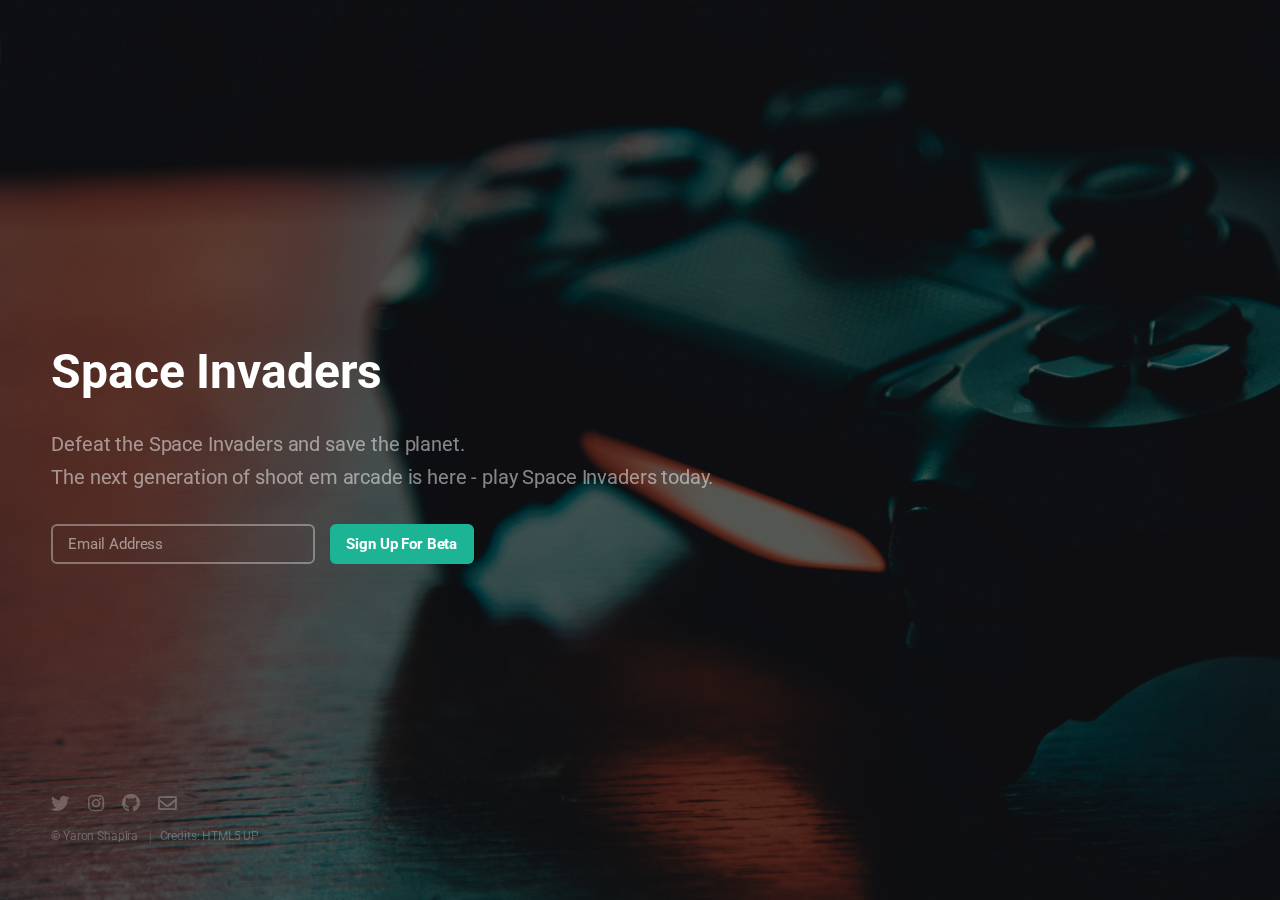
<file: GameSite/index.html>
<!DOCTYPE HTML>
<!--
	Eventually by HTML5 UP
	html5up.net | @ajlkn
	Free for personal and commercial use under the CCA 3.0 license (html5up.net/license)
-->
<html>

<head>
	<title>Space Invaders</title>
	<meta charset="utf-8" />
	<meta name="viewport" content="width=device-width, initial-scale=1, user-scalable=no" />
	<link rel="stylesheet" href="assets/css/main.css" />
</head>

<body class="is-preload">

	<!-- Header -->
	<header id="header">
		<h1>Space Invaders</h1>
		<p>Defeat the Space Invaders and save the planet.<br>
			The next generation of shoot em arcade is here - play Space Invaders today.</p>
	</header>

	<!-- Signup Form -->
	<form id="signup-form" method="post" action="#">
		<input type="email" name="email" id="email" placeholder="Email Address" />
		<input type="submit" value="Sign Up For Beta" />
	</form>

	<!-- Footer -->
	<footer id="footer">
		<ul class="icons">
			<li><a href="https://www.linkedin.com/in/yaron-shapira-54810317b/" class="icon brands fa-twitter"><span
						class="label">Twitter</span></a></li>
			<li><a href="https://www.instagram.com/yaron_shapira_k/" class="icon brands fa-instagram"><span
						class="label">Instagram</span></a></li>
			<li><a href="https://github.com/ForeseN" class="icon brands fa-github"><span class="label">GitHub</span></a>
			</li>
			<li><a href="https://www.linkedin.com/in/yaron-shapira-54810317b/#" class="icon fa-envelope"><span
						class="label">Email</span></a></li>
		</ul>
		<ul class="copyright">
			<li>&copy; Yaron Shapira</li>
			<li>Credits: <a href="http://html5up.net">HTML5 UP</a></li>
		</ul>
	</footer>

	<!-- Scripts -->
	<script src="assets/js/main.js"></script>

</body>

</html>
</file>
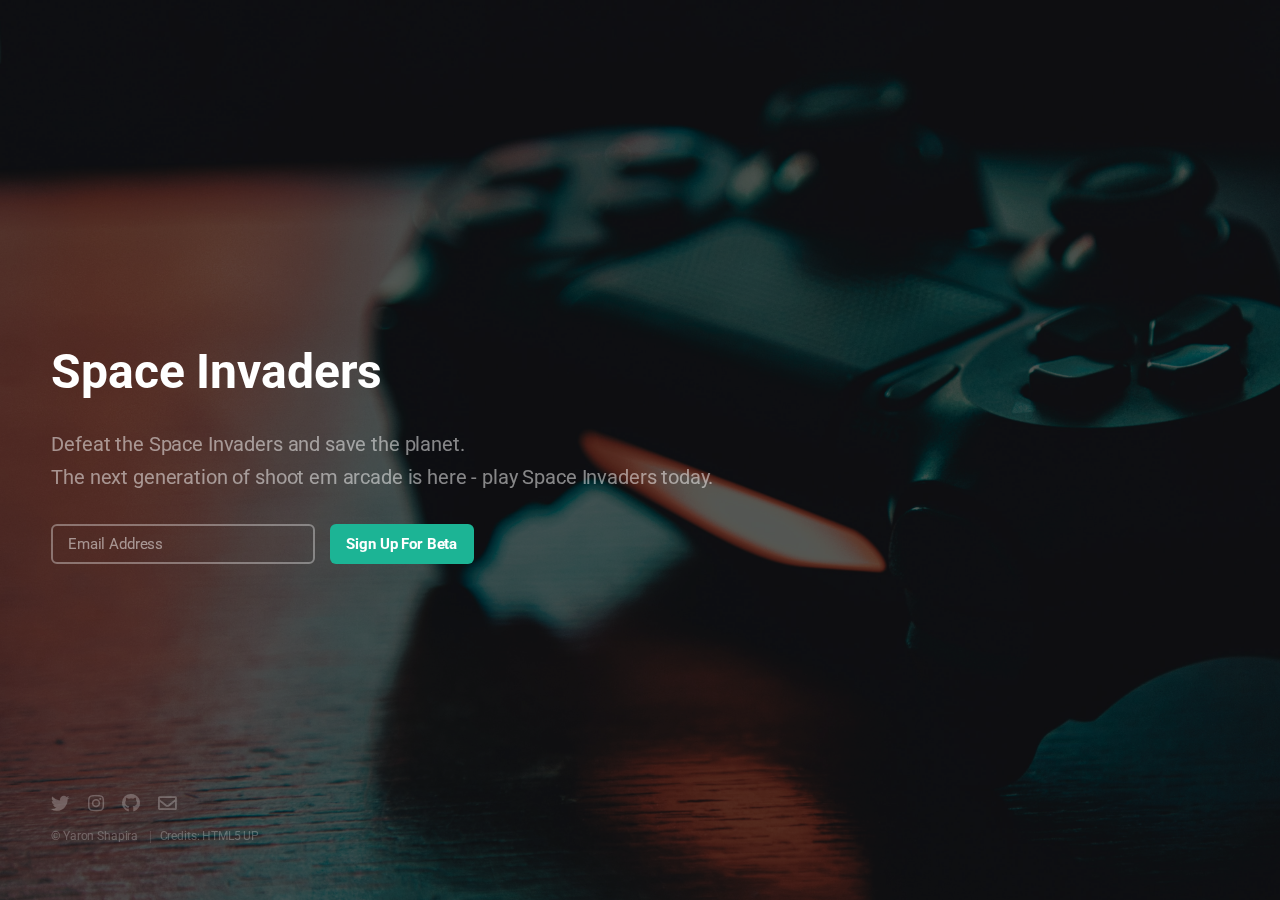
<file: OLD/GameSite/index.html>
<!DOCTYPE HTML>
<!--
	Eventually by HTML5 UP
	html5up.net | @ajlkn
	Free for personal and commercial use under the CCA 3.0 license (html5up.net/license)
-->
<html>

<head>
	<title>Space Invaders</title>
	<meta charset="utf-8" />
	<meta name="viewport" content="width=device-width, initial-scale=1, user-scalable=no" />
	<link rel="stylesheet" href="assets/css/main.css" />
</head>

<body class="is-preload">

	<!-- Header -->
	<header id="header">
		<h1>Space Invaders</h1>
		<p>Defeat the Space Invaders and save the planet.<br>
			The next generation of shoot em arcade is here - play Space Invaders today.</p>
	</header>

	<!-- Signup Form -->
	<form id="signup-form" method="post" action="#">
		<input type="email" name="email" id="email" placeholder="Email Address" />
		<input type="submit" value="Sign Up For Beta" />
	</form>

	<!-- Footer -->
	<footer id="footer">
		<ul class="icons">
			<li><a href="https://www.linkedin.com/in/yaron-shapira-54810317b/" class="icon brands fa-twitter"><span
						class="label">Twitter</span></a></li>
			<li><a href="https://www.instagram.com/yaron_shapira_k/" class="icon brands fa-instagram"><span
						class="label">Instagram</span></a></li>
			<li><a href="https://github.com/ForeseN" class="icon brands fa-github"><span class="label">GitHub</span></a>
			</li>
			<li><a href="https://www.linkedin.com/in/yaron-shapira-54810317b/#" class="icon fa-envelope"><span
						class="label">Email</span></a></li>
		</ul>
		<ul class="copyright">
			<li>&copy; Yaron Shapira</li>
			<li>Credits: HTML5 UP</li>
		</ul>
	</footer>

	<!-- Scripts -->
	<script src="assets/js/main.js"></script>

</body>

</html>
</file>
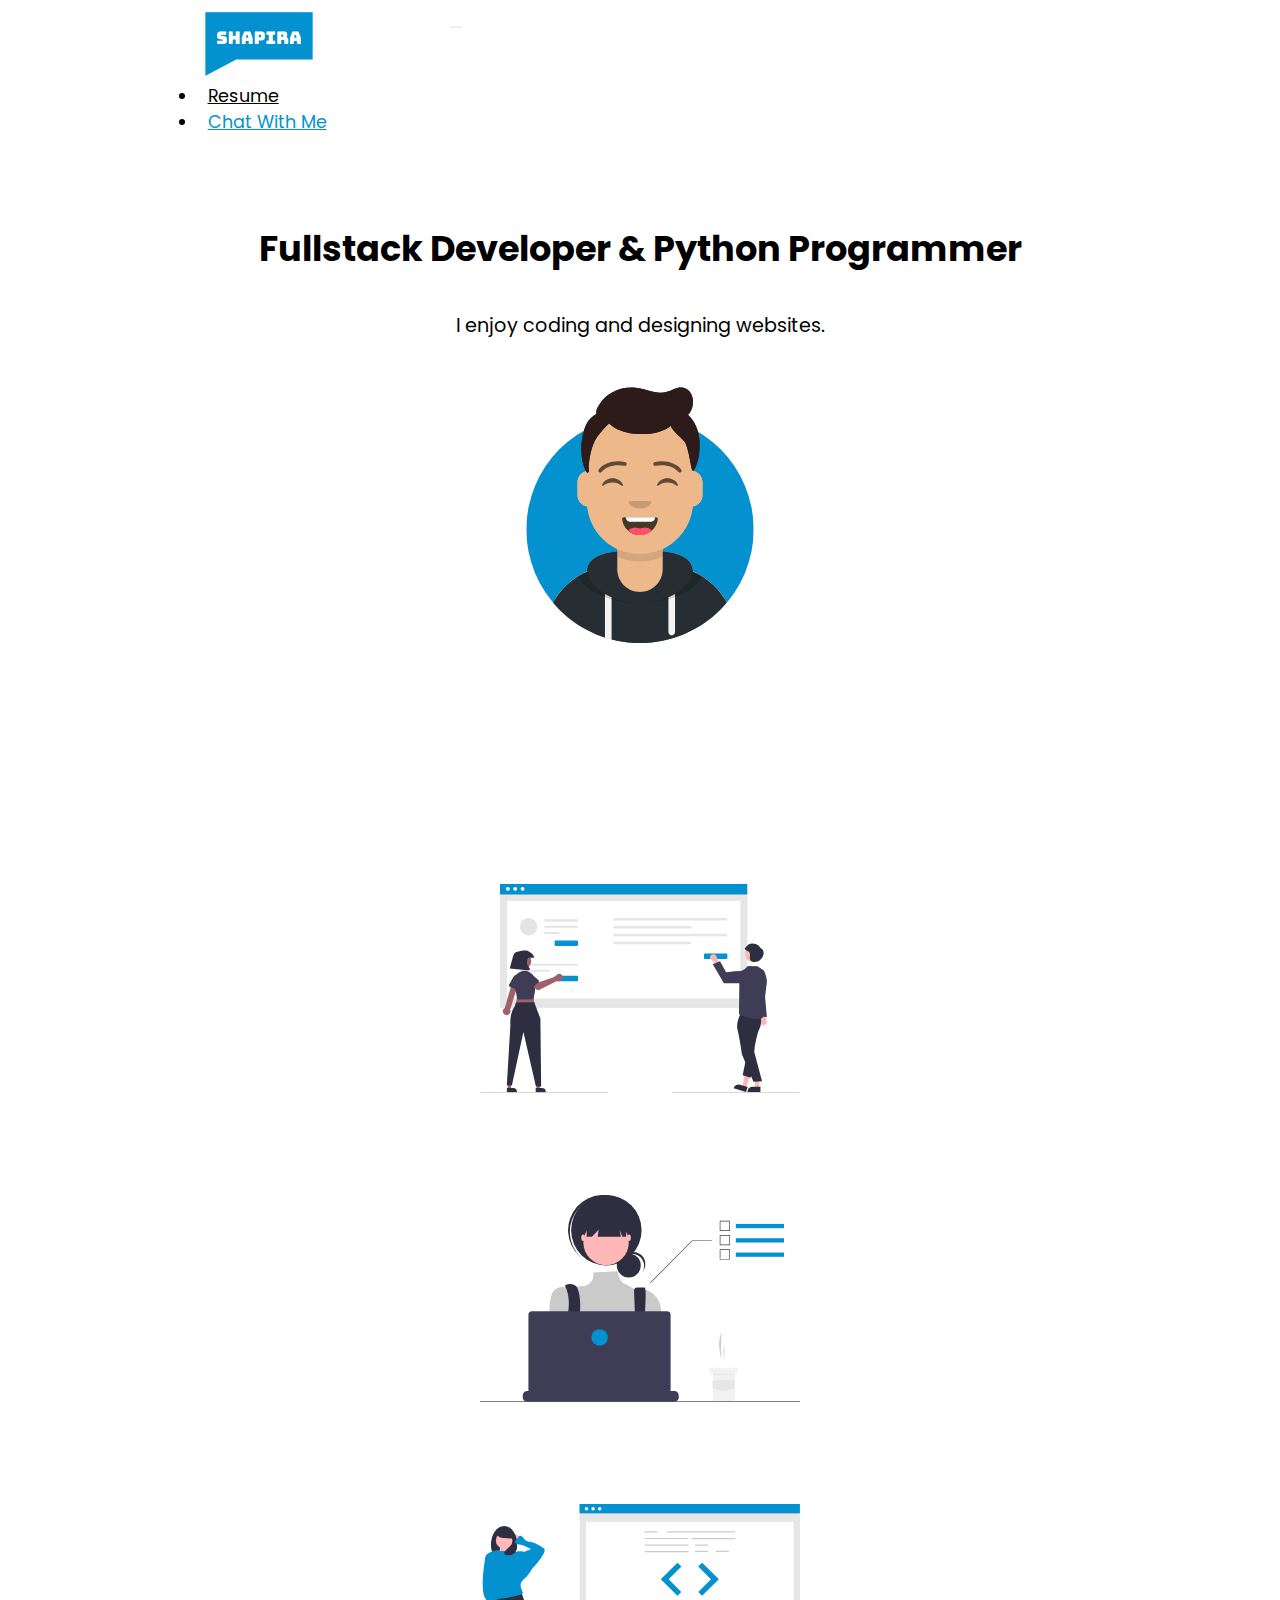
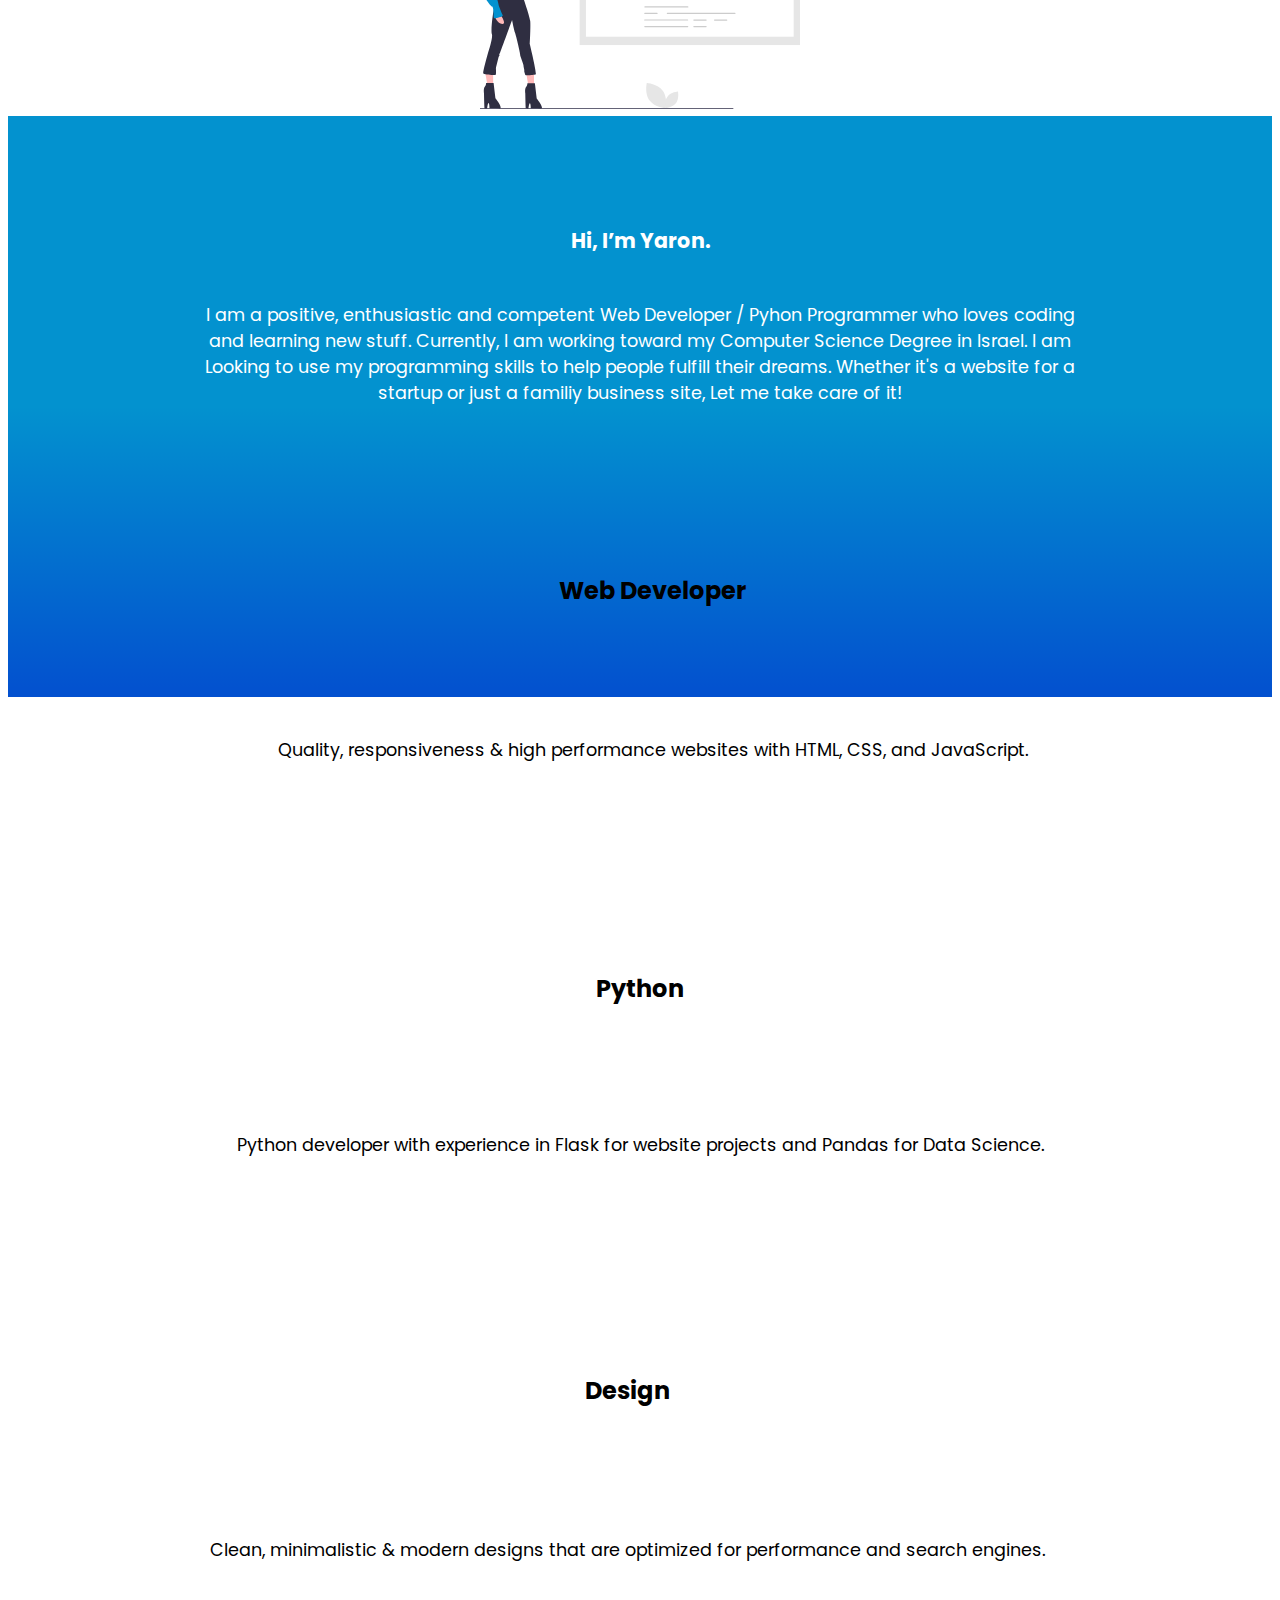
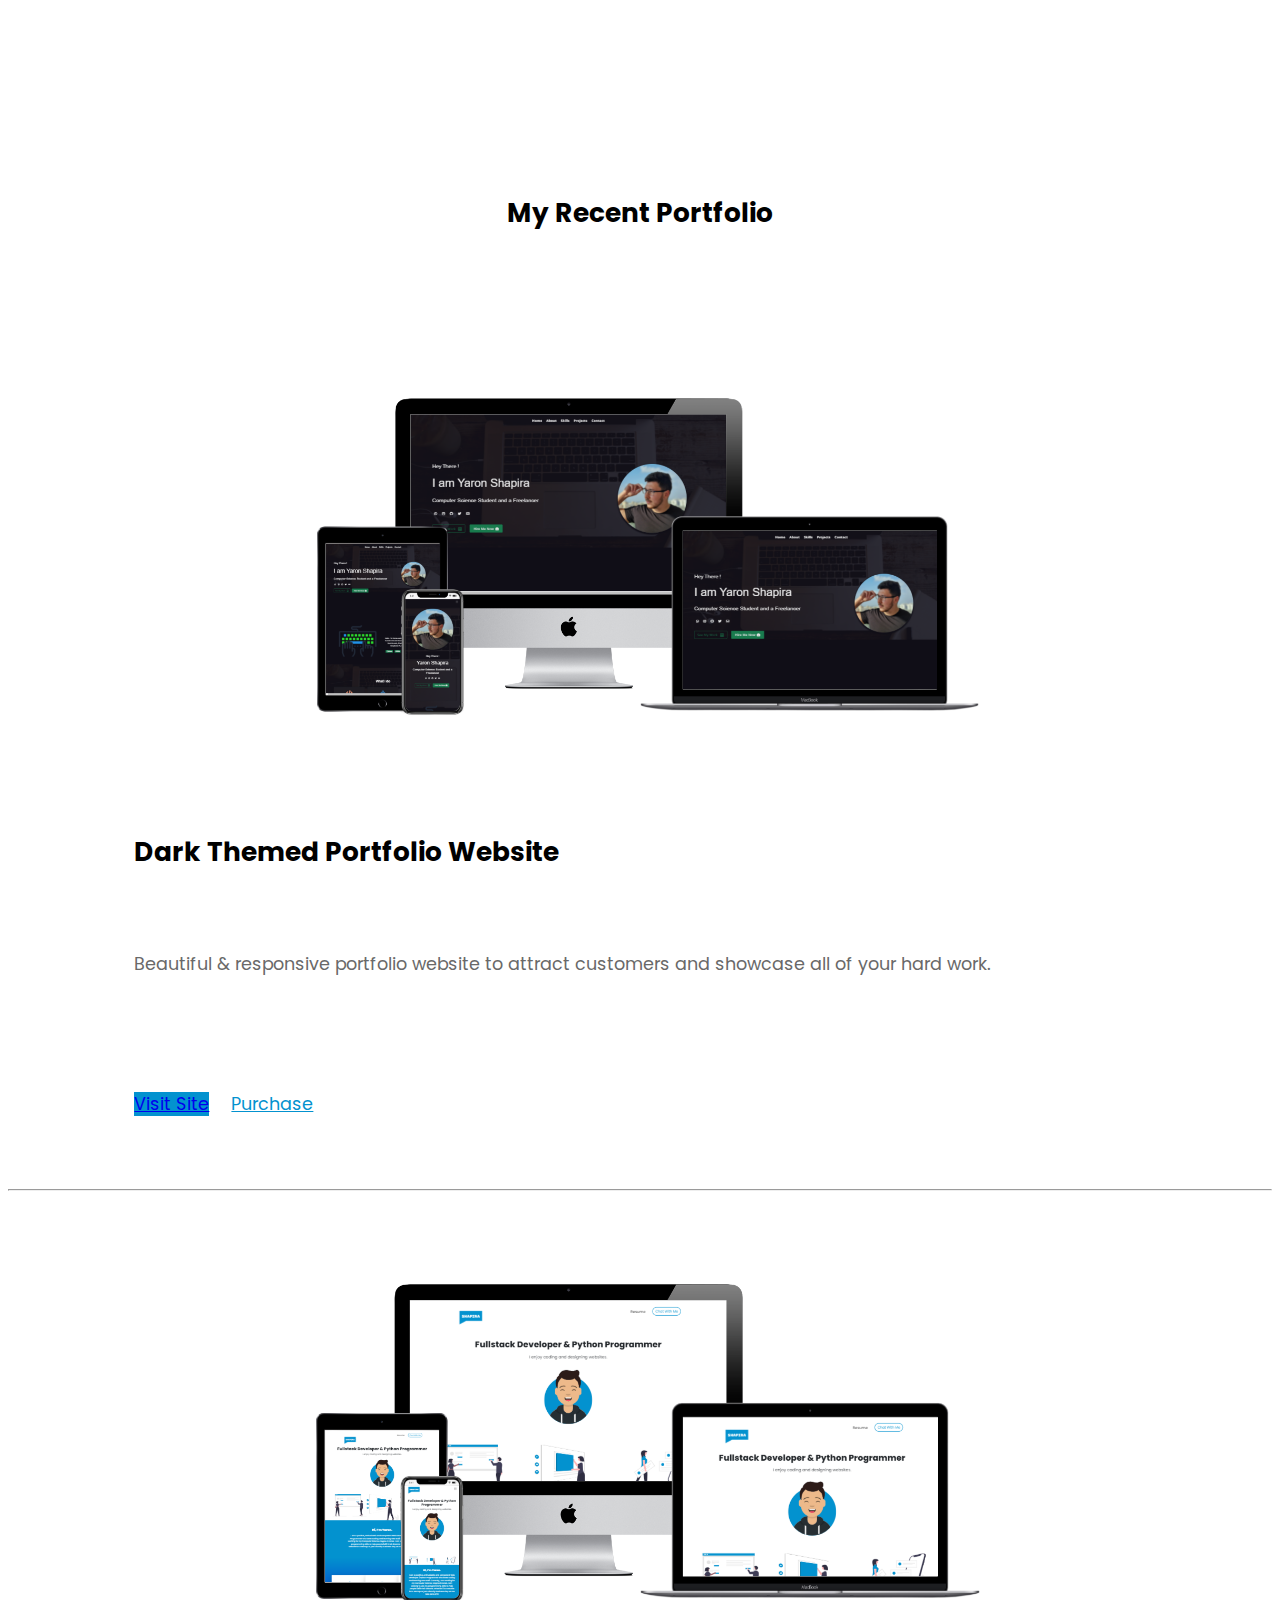
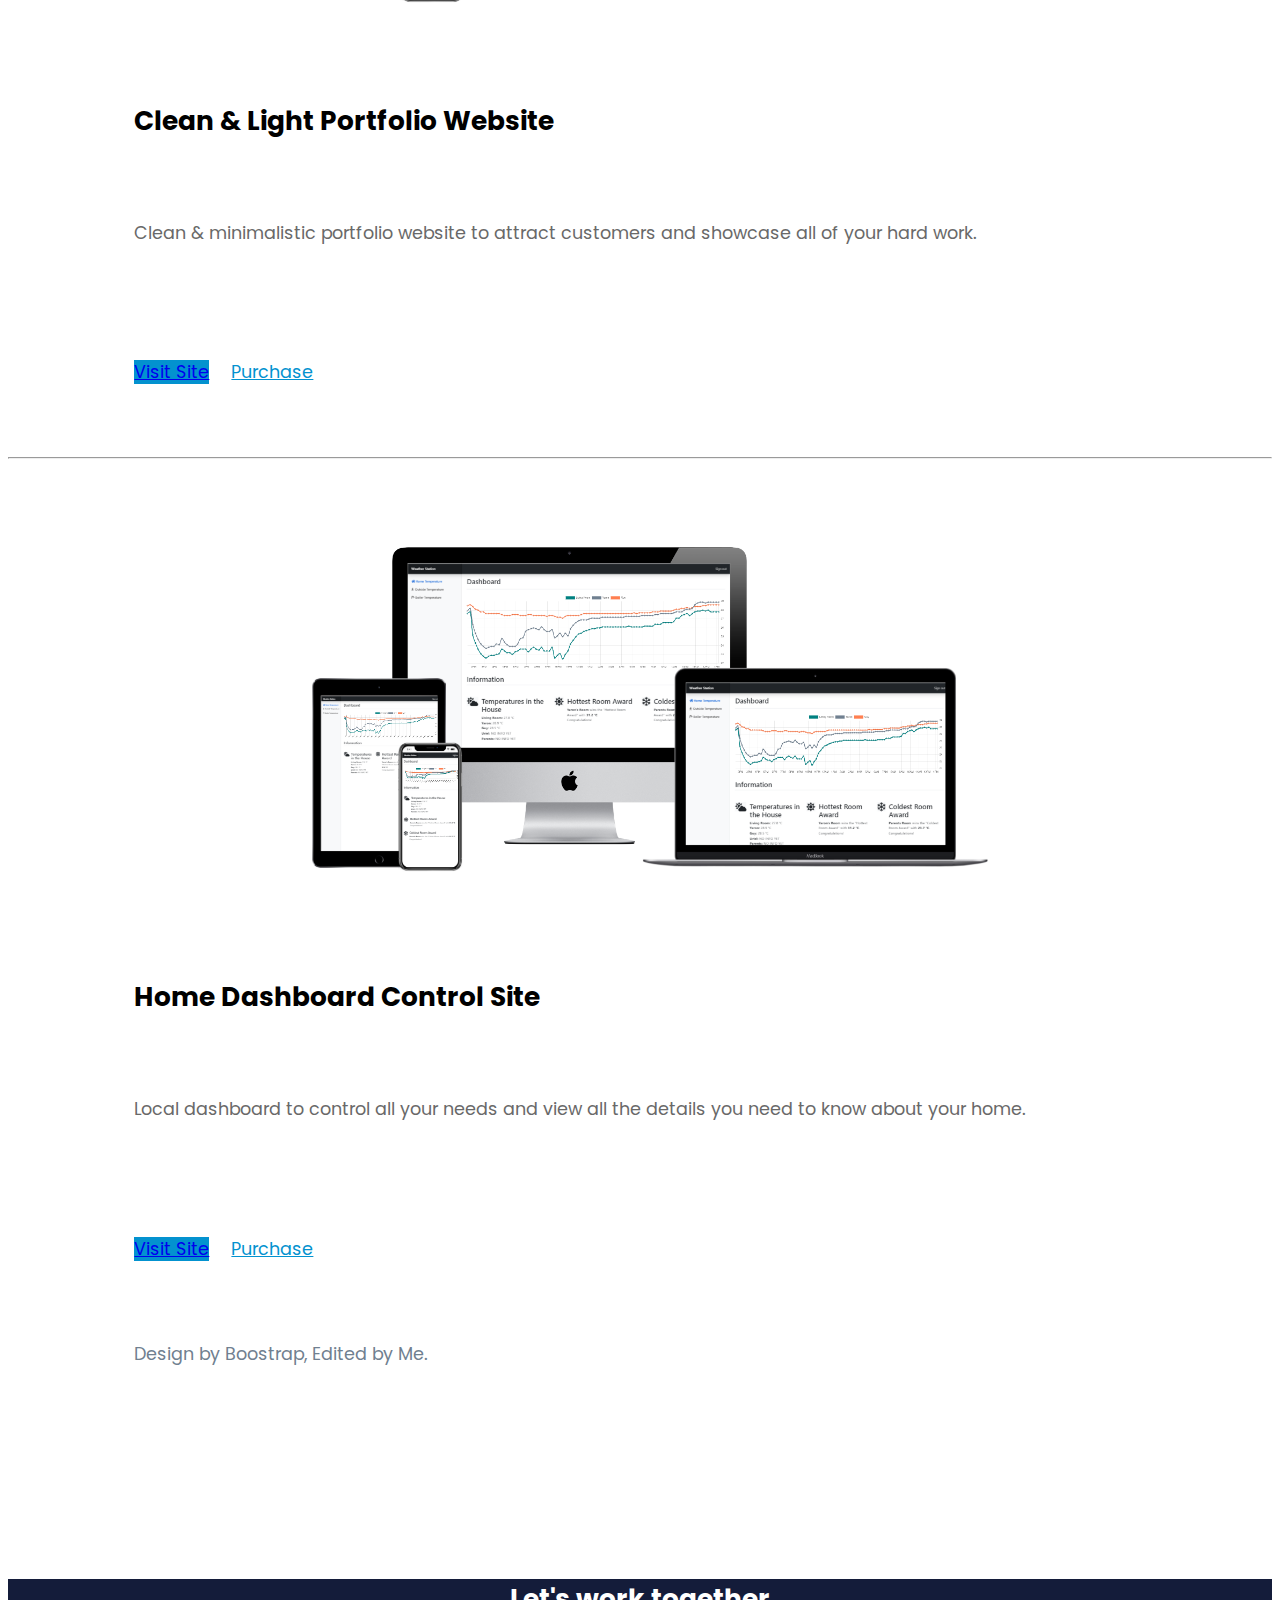
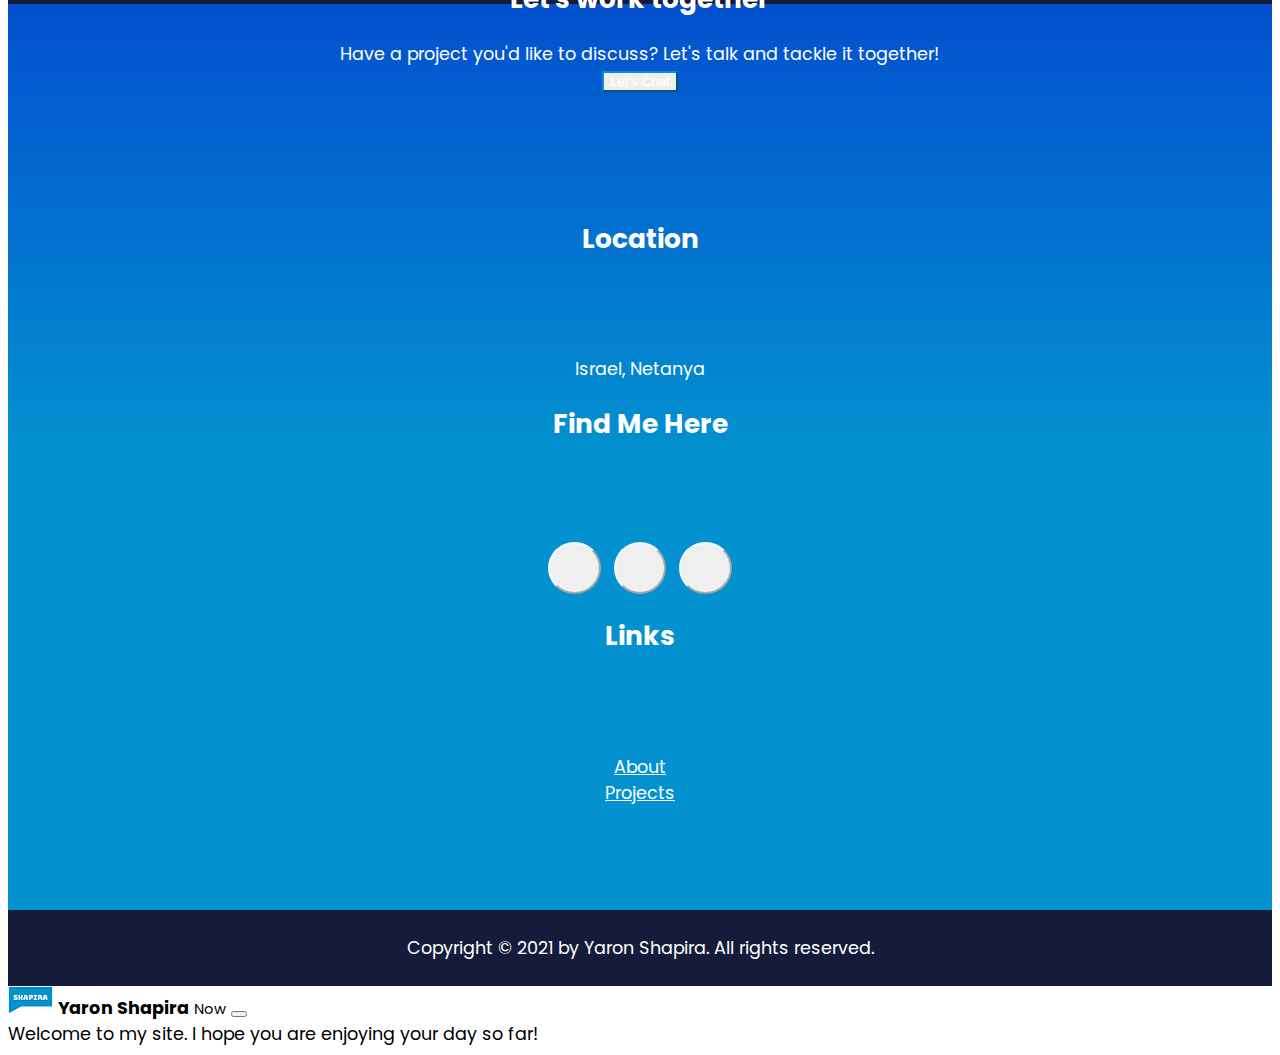
<file: light.html>
<!DOCTYPE html>
<html lang="en">

<head>
    <meta charset="UTF-8" />
    <meta http-equiv="X-UA-Compatible" content="IE=edge" />
    <meta name="viewport" content="width=device-width, initial-scale=1.0" />
    <title>Yaron Shapira 2</title>
    <link rel="icon" type="image/png" href="LightThemeImages/favicon-32x32.png" sizes="32x32" />
    <link rel="icon" type="image/png" href="LightThemeImages/favicon-16x16.png" sizes="16x16" />
    <link href="https://cdn.jsdelivr.net/npm/bootstrap@5.0.2/dist/css/bootstrap.min.css" rel="stylesheet"
        integrity="sha384-EVSTQN3/azprG1Anm3QDgpJLIm9Nao0Yz1ztcQTwFspd3yD65VohhpuuCOmLASjC" crossorigin="anonymous" />
    <script src="https://cdn.jsdelivr.net/npm/bootstrap@5.0.2/dist/js/bootstrap.bundle.min.js"
        integrity="sha384-MrcW6ZMFYlzcLA8Nl+NtUVF0sA7MsXsP1UyJoMp4YLEuNSfAP+JcXn/tWtIaxVXM" crossorigin="anonymous">
    </script>
    <link rel="stylesheet" href="https://use.fontawesome.com/releases/v5.15.3/css/all.css"
        integrity="sha384-SZXxX4whJ79/gErwcOYf+zWLeJdY/qpuqC4cAa9rOGUstPomtqpuNWT9wdPEn2fk" crossorigin="anonymous">
    <link rel="preconnect" href="https://fonts.googleapis.com">
    <link rel="preconnect" href="https://fonts.gstatic.com" crossorigin>
    <link rel="preconnect" href="https://fonts.googleapis.com">
    <link rel="preconnect" href="https://fonts.gstatic.com" crossorigin>
    <link
        href="https://fonts.googleapis.com/css2?family=Poppins:ital,wght@0,100;0,200;0,300;0,400;0,800;1,100;1,200&display=swap"
        rel="stylesheet">

    <script src="https://code.jquery.com/jquery-3.2.1.slim.min.js"
        integrity="sha384-KJ3o2DKtIkvYIK3UENzmM7KCkRr/rE9/Qpg6aAZGJwFDMVNA/GpGFF93hXpG5KkN" crossorigin="anonymous">
    </script>


    <style>
        body {
            font-family: 'Poppins', sans-serif;
            font-size: 1.1rem;
        }

        .mid {
            text-align: center;
        }

        .headstart {
            padding-top: 5%;
            font-weight: bold;
        }

        .face {
            padding-top: 3%;
            padding-bottom: 3%;
        }

        .navbar-padding {
            padding-top: 2.5%;
            padding-left: 15%;
            padding-right: 20%;
        }

        .test {
            outline: #6fb8e0 !important;
        }

        .nav-item {
            padding-left: 10px;
            padding-right: 15px;
        }

        .logo {
            position: absolute;
            margin-top: -5%;
            margin-left: -3%;
        }

        .padding-0 {
            padding: 0% 0%;
        }

        .blue-bg {
            background: rgb(3, 80, 207);
            background: linear-gradient(0deg, rgba(3, 80, 207, 1) 0%, rgba(3, 146, 207, 1) 50%, rgba(3, 146, 207, 1) 100%, rgba(3, 146, 207, 1) 100%);
        }

        .blue-bg-reverse {
            background: rgb(3, 80, 207);
            background: linear-gradient(180deg, rgba(3, 80, 207, 1) 0%, rgba(3, 146, 207, 1) 50%, rgba(3, 146, 207, 1) 100%, rgba(3, 146, 207, 1) 100%);
        }

        .btn-primary,
        .btn-primary:active,
        .btn-primary:visited {
            background-color: #0392cf !important;
            border-color: #0392cf !important;
        }

        .btn-outline-primary {
            border-color: #0392cf !important;
            color: #0392cf !important;
            border-width: 2px !important;
        }

        .btn-primary:hover {
            background-color: #0372cf !important;
            border-color: #0372cf !important;
        }

        .btn-outline-primary:hover {
            background-color: #0392cf !important;
            border-color: #0392cf !important;
            color: white !important;
            border-width: 2px !important;
        }


        .blue-color {
            color: #0392cf;
        }

        .skill-name {
            padding-top: 10%;
            padding-bottom: 10%;
            font-size: 1.5rem;
            font-weight: bold;
        }

        .navbar-toggler {
            border: none;
        }

        .first-image {
            padding-top: 7.5%;
        }

        .about {
            padding: 0% 15%;
        }

        .divider {
            width: 12px;
            height: auto;
            display: inline-block;
        }

        .divide-projects {
            padding: 5% 0%;
        }

        .credits-boostrap {
            padding-top: 7%;
            color: SlateGrey;
        }


        ::-webkit-scrollbar {
            width: 7px;
            height: 10px;
        }

        ::-webkit-scrollbar-track {
            background-color: transparent;
            border-radius: 10px;
        }

        ::-webkit-scrollbar-thumb {
            background-color: rgba(0, 0, 0, 0.4);
            border-radius: 10px;
        }

        .white {
            color: white;
        }

        .hover-effect :hover {
            transition: .5s ease;
            backface-visibility: hidden;
            transform: scale(1.05);
        }

        .skills-margin {
            margin-top: -20%;
        }


        @media only screen and (min-width: 1025px) {
            .skills-1 {
                height: 400px;
                margin-right: -2%;
            }

            .skills-2 {
                height: 400px;
            }

            .skills-3 {
                height: 400px;
                margin-left: -2%;
            }

            .paddingbtm23 {
                padding-bottom: 23%;
            }
        }



        @media only screen and (max-width: 768px) {

            /* For mobile phones: */
            [class*="mobile-mid"] {
                text-align: center !important;
            }

            [class*="first-image"] {
                width: 100px;
                height: auto;
            }

            [class*="images-padding"] {
                padding-top: 23%;
            }

            [class*="14padding-top"] {
                padding-top: 14%;
            }

            [class*="mobile-logo"] {
                margin-left: -97px;
                margin-top: -90px;

            }

            [class*="mobile-about"] {
                padding: 0% 5%;

            }

            [class*="responsive"] {
                width: 100%;
                height: 100%;
                object-fit: cover;
            }

            [class*="mobile-paddingbtm30"] {
                padding-bottom: 70%;
            }

            [class*="mobile-width-75"] {
                width: 80%;
            }

            [class*="mobile-skills-margin"] {
                margin-top: -50%;
            }

            [class*="mobile-last-card-padding"] {
                padding-bottom: 10%;
            }

            [class*="mobile-blue-card"] {
                margin-bottom: -50% !important;
            }

            [class*="mobile-footer-padding"] {
                padding-bottom: 10% !important;
            }

            [class*="footer-fix"] {
                padding-top: 50% !important;
            }

            [class*="mobile-copywrite"] {
                padding: 5% 0% !important;
            }
        }
    </style>
</head>

<body>


    <!-- <div class='bg'> -->
    <nav class="navbar navbar-expand-lg navbar-light">
        <div class="container-fluid">
            <!-- <a class="navbar-brand navbar-padding" href="#" style='color:black;'>Yaron Shapira</a> -->
            <a class="navbar-brand navbar-padding" style='color:black;'>
                <img src='LightThemeImages/ShapiraLOGO3.png' class='logo mobile-logo'>
            </a>
            <button class="navbar-toggler ms-auto" type="button" data-bs-toggle="collapse" data-bs-target="#navbarNav"
                aria-controls="navbarNav" aria-expanded="false" aria-label="Toggle navigation">
                <span class="navbar-toggler-icon"></span>
            </button>
            <div class="collapse navbar-collapse" id="navbarNav">
                <ul class="navbar-nav ms-auto navbar-padding">
                    <li class="nav-item">
                        <a class="nav-link active" aria-current="page" href="#" style='color:black;'>Resume</a>
                    </li>
                    <li class="nav-item">
                        <a class="btn btn-outline-primary rounded-pill" href="">Chat With Me</a>
                    </li>
                </ul>
            </div>
        </div>
    </nav>
    <div class="container">

        <h1 class='mid headstart 14padding-top'>
            Fullstack Developer & Python Programmer
        </h1>
        <div class='mid' style='padding-top:1%; font-size: 1.2rem;'>I enjoy coding and designing websites.</div>
        <div class='mid hover-effect transition'>
            <img src="LightThemeImages/facetest.svg" width="250" height='auto' class='face'>
        </div>

        <div class='mid'>
            <div class='row 5padding-top' style='padding-top:8%;'>
                <div class='col-4 images-padding'>
                    <img src="LightThemeImages/pic1.svg" width="320" height='auto' class='first-image'> <!-- pic1-->
                </div>
                <div class='col-4 images-padding'>
                    <img src="LightThemeImages/pic10.svg" width="320" height='auto' class='first-image'> <!-- pic5-->
                </div>
                <div class='col-4 images-padding'>
                    <img src="LightThemeImages/pic4.svg" width="320" height='auto' class='first-image'> <!-- pic3-->
                </div>
            </div>
        </div>

    </div>
    <!-- 
    <div class="container">



        <div class='mid hover-effect'>
            <img src="facetest.svg" width="250" height='auto' class='face'>
        </div>

        <h1 class='mid headstart'>
            Fullstack Developer & Python Programmer
        </h1>
        <div class='mid' style='padding-top:2%; font-size: 1.2rem; padding-bottom:2%;'>I enjoy coding and designing
            websites.</div>

        <div class='mid'>
            <div class='row 5padding-top' style='padding-top:5.1%;'>
                <div class='col-4 images-padding'>
                    <img src="pic1.svg" width="320" height='auto' class='first-image'>
                </div>
                <div class='col-4 images-padding'>
                    <img src="pic5.svg" width="320" height='auto' class='first-image'>
                </div>
                <div class='col-4 images-padding'>
                    <img src="pic3.svg" width="320" height='auto' class='first-image'>
                </div>
            </div>
        </div>

    </div> -->

    <div class='blue-bg paddingbtm23 mobile-paddingbtm30'>
        <div class='container mid' style='padding-top:7%; color:white;'>
            <h3 style='padding-bottom:2%; font-weight:bold;'>Hi, I’m Yaron. </h3>
            <div class='mobile-about about'>I am a positive, enthusiastic and competent Web Developer / Pyhon Programmer
                who loves coding and learning new stuff. Currently, I am working toward my Computer Science Degree in
                Israel.
                I am Looking to use my programming skills to help people fulfill their dreams. Whether it's a
                website for a startup or just a familiy business site, Let me take care of it!</div>

        </div>

    </div>

    <div class='container'>
        <div class='row justify-content-md-center hover-effect mobile-skills-margin skills-margin transition'>
            <div class='col-lg-4 padding-0'>
                <div class="card rounded-3 shadow-lg p-5 skills-1 mobile-width-75 mx-auto ">
                    <div class="card-body mid">
                        <i class="fas fa-laptop-code fa-4x blue-color"></i>
                        <div class='skill-name'>Web Developer</div>
                        Quality, responsiveness & high performance websites with HTML, CSS, and JavaScript.
                        <!-- <div class='holder blue-color' style='padding-top:20%; font-size:1.3rem;'>Tools:</div>
                        HTML, CSS, Javascript, Python -->
                    </div>
                </div>
            </div>
            <div class='col-lg-4 padding-0'>
                <div class="card rounded-3 shadow-lg p-5 skills-2 mobile-width-75 mx-auto">
                    <div class="card-body mid">
                        <i class="fab fa-python fa-4x blue-color"></i>
                        <div class='skill-name'>Python</div>
                        Python developer with experience in Flask for website projects and Pandas for Data Science.
                        <!-- <div class='holder blue-color' style='padding-top:20%; font-size:1.3rem;'>Tools:</div>
                        Flask, Pandas, Requests, Pygame, TKinter, Beautiful Soup, Selenuim, NEAT, Numpy -->
                    </div>
                </div>
            </div>
            <div class='col-lg-4 padding-0'>
                <div class="card rounded-3 shadow-lg p-5 skills-3 mobile-width-75 mx-auto">
                    <div class="card-body mid">
                        <i class="fas fa-pencil-ruler fa-4x blue-color"></i>
                        <div class='skill-name'>Design</div>
                        Clean, minimalistic & modern designs that are optimized for performance and search engines.
                        <!-- <div class='holder blue-color' style='padding-top:20%; font-size:1.3rem;'>Tools:</div> -->
                    </div>
                </div>
            </div>
        </div>
    </div>

    <div class='container mid'>
        <h2 style='font-weight:bold; padding: 10% 0%;'>My Recent Portfolio</h2>
        <!-- <a href='https://www.freepik.com/psd/background'>Background psd created by rawpixel.com - www.freepik.com</a> -->
        <div class='row'>
            <div class='col-lg-6'>
                <img src='LightThemeImages/site1mockup.png' width=700 class='responsive'>
            </div>
            <div class='col-lg-6 portfolio-text'>
                <h2 style='padding-bottom:5%;'>Dark Themed Portfolio Website</h2>
                <div style='color:#696969'>
                    Beautiful & responsive portfolio website to attract customers and showcase all of your hard work.
                </div>
                <div class='portfolio-buttons' style='padding-top:10%;'>
                    <a type='button' class='btn btn-primary rounded-pill btn-lg' href='https://foresen.github.io/'>Visit
                        Site</a>
                    <div class='divider'></div>
                    <a type='button' class='btn btn-outline-primary rounded-pill btn-lg'
                        href='https://foresen.github.io/'>Purchase</a>
                </div>

            </div>
        </div>
    </div>





    <div class='divide-projects'>
        <hr>
    </div>




    <div class='container mid'>
        <!-- <a href='https://www.freepik.com/psd/background'>Background psd created by rawpixel.com - www.freepik.com</a> -->
        <div class='row'>
            <div class='col-lg-6'>
                <img src='LightThemeImages/site2mockup.png' width=700 class='responsive'>
            </div>
            <div class='col-lg-6 portfolio-text'>
                <h2 style='padding-bottom:5%;'>Clean & Light Portfolio Website</h2>
                <div style='color:#696969'>
                    Clean & minimalistic portfolio website to attract customers and showcase all of your hard work.
                </div>
                <div class='portfolio-buttons' style='padding-top:10%;'>
                    <a type='button' class='btn btn-primary rounded-pill btn-lg' href='https://foresen.github.io/'>Visit
                        Site</a>
                    <div class='divider'></div>
                    <a type='button' class='btn btn-outline-primary rounded-pill btn-lg'
                        href='https://foresen.github.io/'>Purchase</a>
                </div>

            </div>
        </div>
    </div>

    <div class='divide-projects'>
        <hr>
    </div>

    <div class='container mid'>
        <!-- <a href='https://www.freepik.com/psd/background'>Background psd created by rawpixel.com - www.freepik.com</a> -->
        <div class='row' style='padding-bottom:15%;'>
            <div class='col-lg-6'>
                <img src='LightThemeImages/site3mockup.png' width=700 class='responsive'>
            </div>
            <div class='col-lg-6 portfolio-text'>
                <h2 style='padding-bottom:5%;'>Home Dashboard Control Site</h2>
                <div style='color:#696969'>
                    Local dashboard to control all your needs and view all the details you need to know about your home.
                </div>
                <div class='portfolio-buttons' style='padding-top:10%;'>
                    <a type='button' class='btn btn-primary rounded-pill btn-lg' href='https://foresen.github.io/'>Visit
                        Site</a>
                    <div class='divider'></div>
                    <a type='button' class='btn btn-outline-primary rounded-pill btn-lg'
                        href='https://foresen.github.io/'>Purchase</a>
                </div>

                <div class='credits-boostrap'>
                    Design by Boostrap, Edited by Me.
                </div>

            </div>
        </div>
    </div>

    <style>
        .portfolio-text {
            text-align: left;
            padding-left: 10%;
            padding-top: 5%;
        }

        .last-card {
            margin-bottom: -7%;
            color: white;
        }

        .white-text-btn {
            color: white !important;
        }

        .link {
            padding: 0% 2%;
            color: white;
        }

        .copywrite {
            color: white;
            padding: 2% 0%;
        }

        .testi-header {
            font-weight: bold;
            padding-bottom: 6%;
        }

        .darkish {
            background-color: #141c3a;
        }

        .btn-circle.btn-xl {
            width: 70px;
            height: 70px;
            padding: 10px 16px;
            border-radius: 35px;
            font-size: 24px;
            line-height: 1.33;
        }

        .btn-circle {
            width: 30px;
            height: 30px;
            padding: 6px 0px;
            border-radius: 15px;
            text-align: center;
            font-size: 12px;
            line-height: 1.42857;
        }

        .test1 {
            border-radius: 15px;
        }

        .btn-outline-light {
            color: #f8f9fa;
            border-color: #f8f9fa;
            border-width: 2px;
        }

        .btn-outline-light:hover {
            color: black !important;
            border-color: #f8f9fa;
            border-width: 2px;
            background-color: white !important;
        }

        .btn-social {
            border-radius: 100%;
            display: inline-flex;
            width: 3.25rem;
            height: 3.25rem;
            font-size: 1.25rem;
            justify-content: center;
            align-items: center;
        }

        .mx-1 {
            margin-right: 0.25rem !important;
            margin-left: 0.25rem !important;
        }

        .footer-padding {
            padding-top: 7%;
        }
    </style>

    <div class='container'>
        <div class='last-card'>
            <div class="card p-4 rounded-3 mb-3 shadow-lg darkish mobile-blue-card">
                <div class="card-body">
                    <div class='row justify-content-md-center mid'>
                        <div class='col-lg-4 justify-content-md-center mid mobile-last-card-padding'>
                            <h2 style='font-weight:bold;'>Let's work together</h2>
                        </div>
                        <div class='col-lg-4 justify-content-md-center mid mobile-last-card-padding'>
                            <div>Have a project you'd like to discuss? Let's talk and tackle it together!</div>
                        </div>
                        <div class='col-lg-4 justify-content-md-center mid'>
                            <button class='btn-outline-primary white-text-btn btn btn-lg w-75 rounded-pill'>Let's
                                Chat</button>
                        </div>
                    </div>
                </div>
            </div>
        </div>
    </div>
    <div class='blue-bg-reverse'>
        <div class='container'>

            <br>
            <br>
            <br>
            <br>
            <div class='testimonials mid'>
                <div class='row justify-content-center footer-padding footer-fix'>
                    <div class='col-lg-3 white  mobile-footer-padding'>
                        <h2 class='testi-header'>Location</h2>
                        Israel, Netanya
                    </div>
                    <div class='col-lg-3 white  mobile-footer-padding'>
                        <h2 class='testi-header'>Find Me Here</h2>
                        <div class='link'>
                            <button class='btn-outline-light btn btn-social link mx-1'><i
                                    class="fab fa-github fa-1x"></i></button>
                            <button class='btn-outline-light btn btn-social link mx-1'><i
                                    class="fab fa-instagram fa-1x"></i></button>
                            <button class='btn-outline-light btn btn-social link mx-1'><i
                                    class="fas fa-envelope fa-1x"></i></button>
                        </div>
                    </div>
                    <div class='col-lg-3 white'>
                        <h2 class='testi-header'>Links</h2>
                        <a class='white' href=''>About</a>
                        <br>
                        <a class='white' href=''>Projects</a>
                    </div>

                </div>
            </div>
            <br>
            <br>
            <br>

            <br>
        </div>
    </div>
    <div class='copywrite mid darkish mobile-copywrite'>
        Copyright © 2021 by Yaron Shapira. All rights reserved.
    </div>












    <div class="position-fixed bottom-0 start-0 p-4" style="z-index: 11">
        <div class="toast" role="alert" aria-live="assertive" aria-atomic="true" id='welcome_toast'>
            <div class="toast-header">
                <img src="LightThemeImages/fixedlogo.png" class="rounded me-2" alt="...">
                <strong class="me-auto">Yaron Shapira</strong>
                <small>Now</small>
                <button type="button" class="btn-close" data-bs-dismiss="toast" aria-label="Close"></button>
            </div>
            <div class="toast-body">
                Welcome to my site. I hope you are enjoying your day so far!
            </div>
        </div>
    </div>

</body>

<script>
    function show_toast(toast_id) {
        toast = new bootstrap.Toast(document.getElementById(toast_id));
        toast.show();
    }

    $(document).ready(function () {
        if (/Android|BlackBerry|iPhone|iPad|iPod|webOS/i.test(navigator.userAgent) === false) {
            show_toast('welcome_toast')
        }
    });
</script>

</html>
</file>
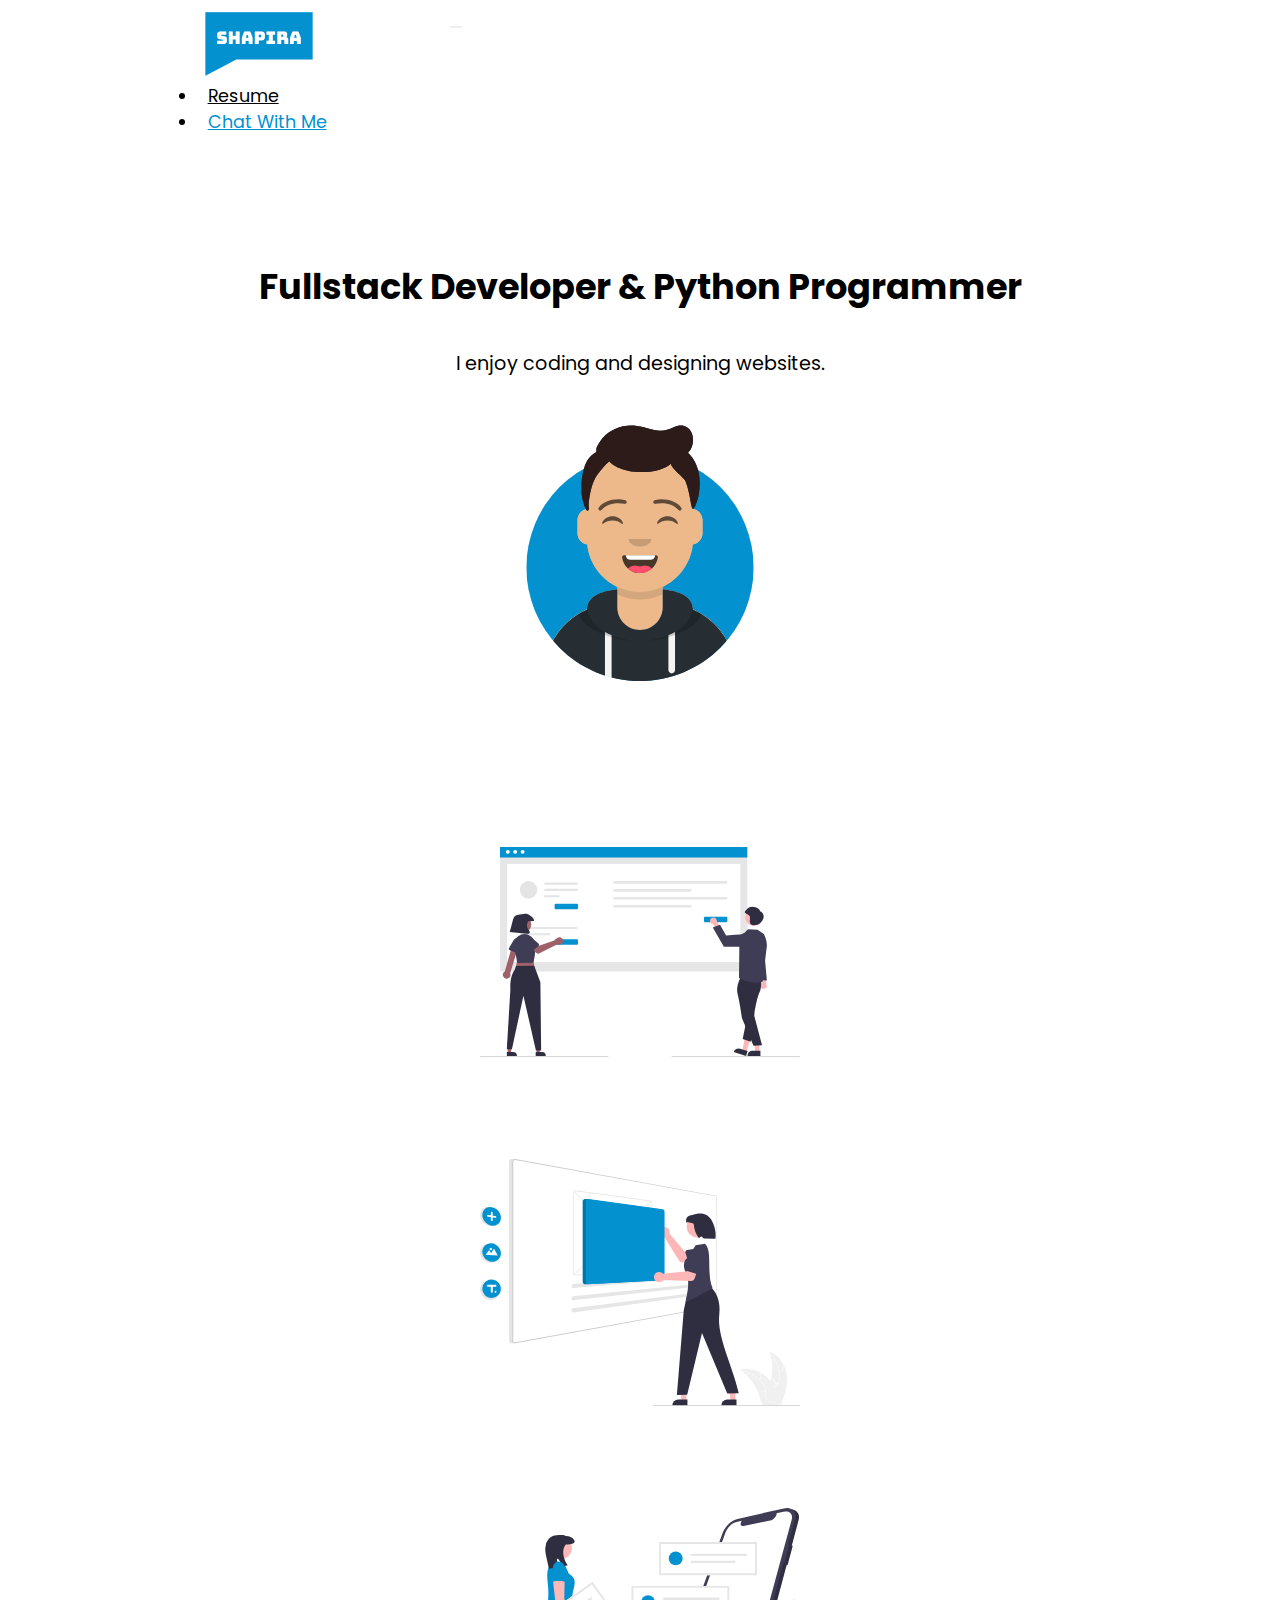
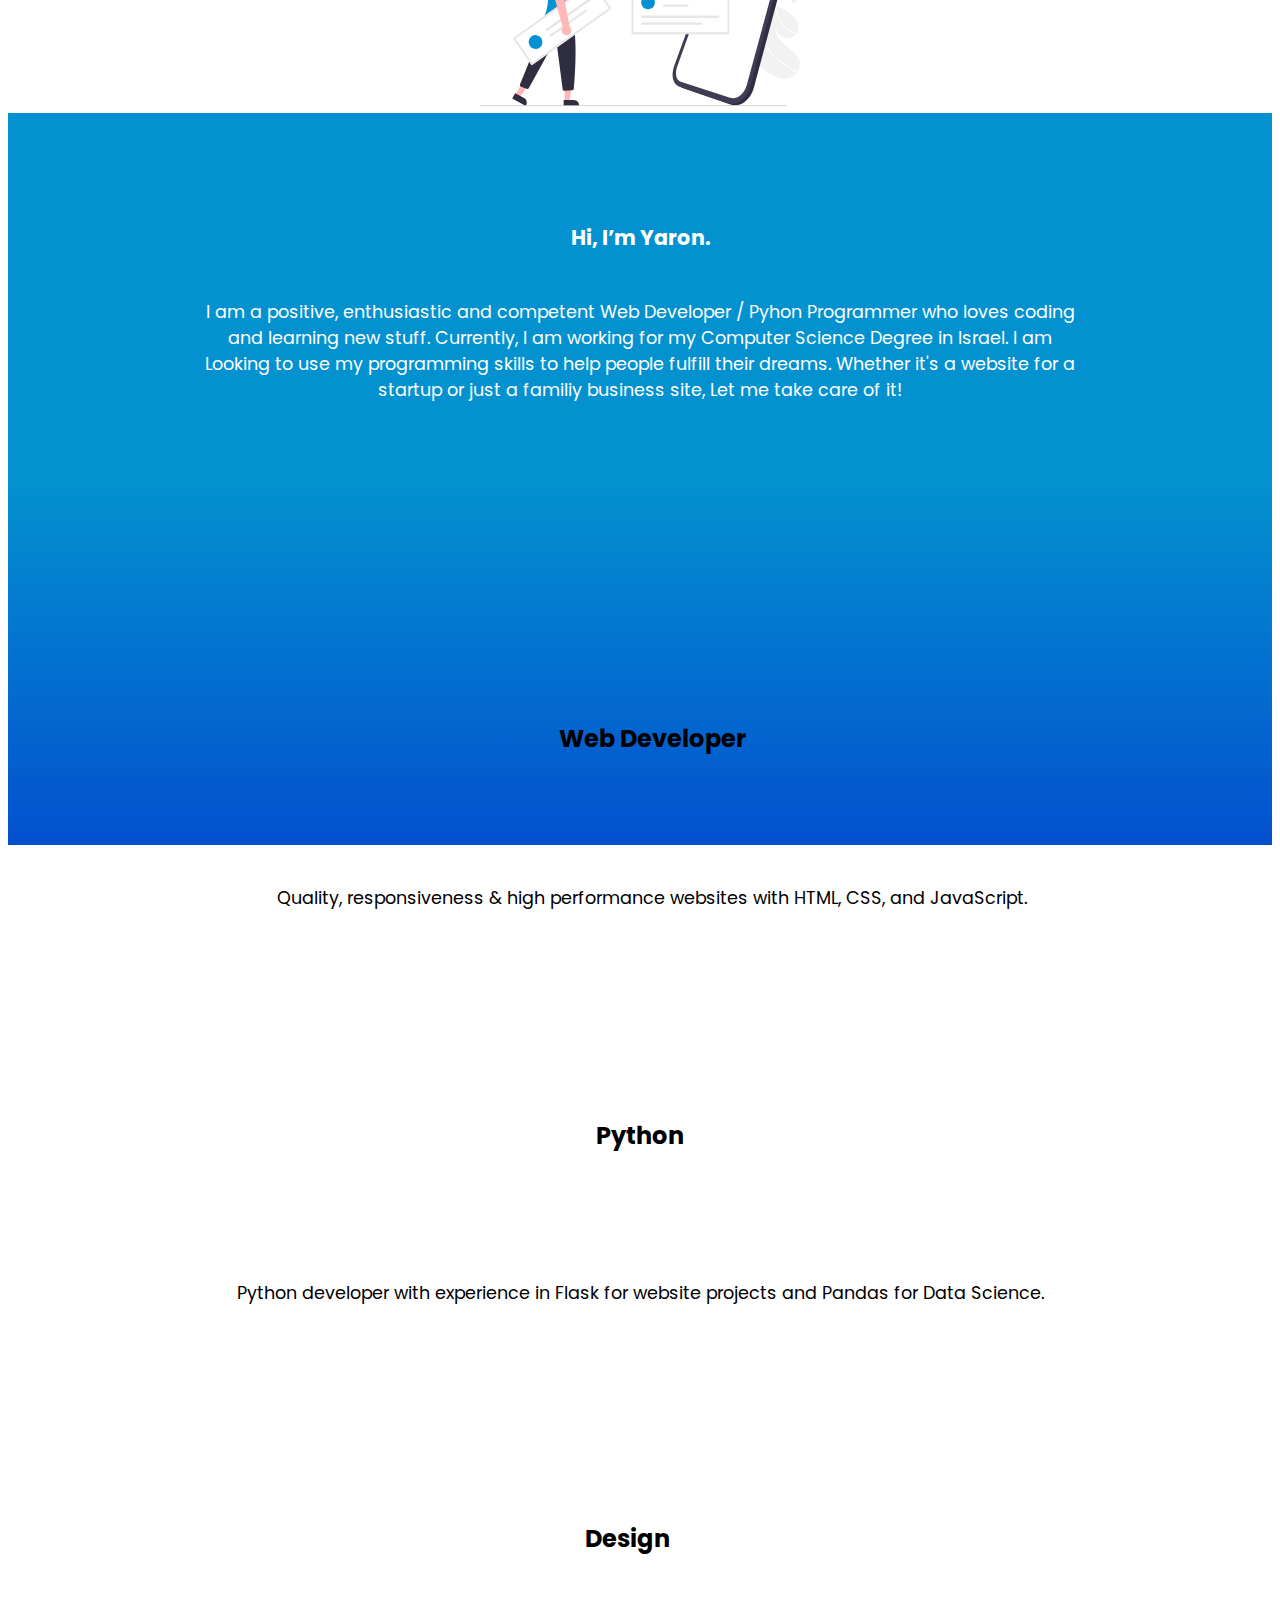
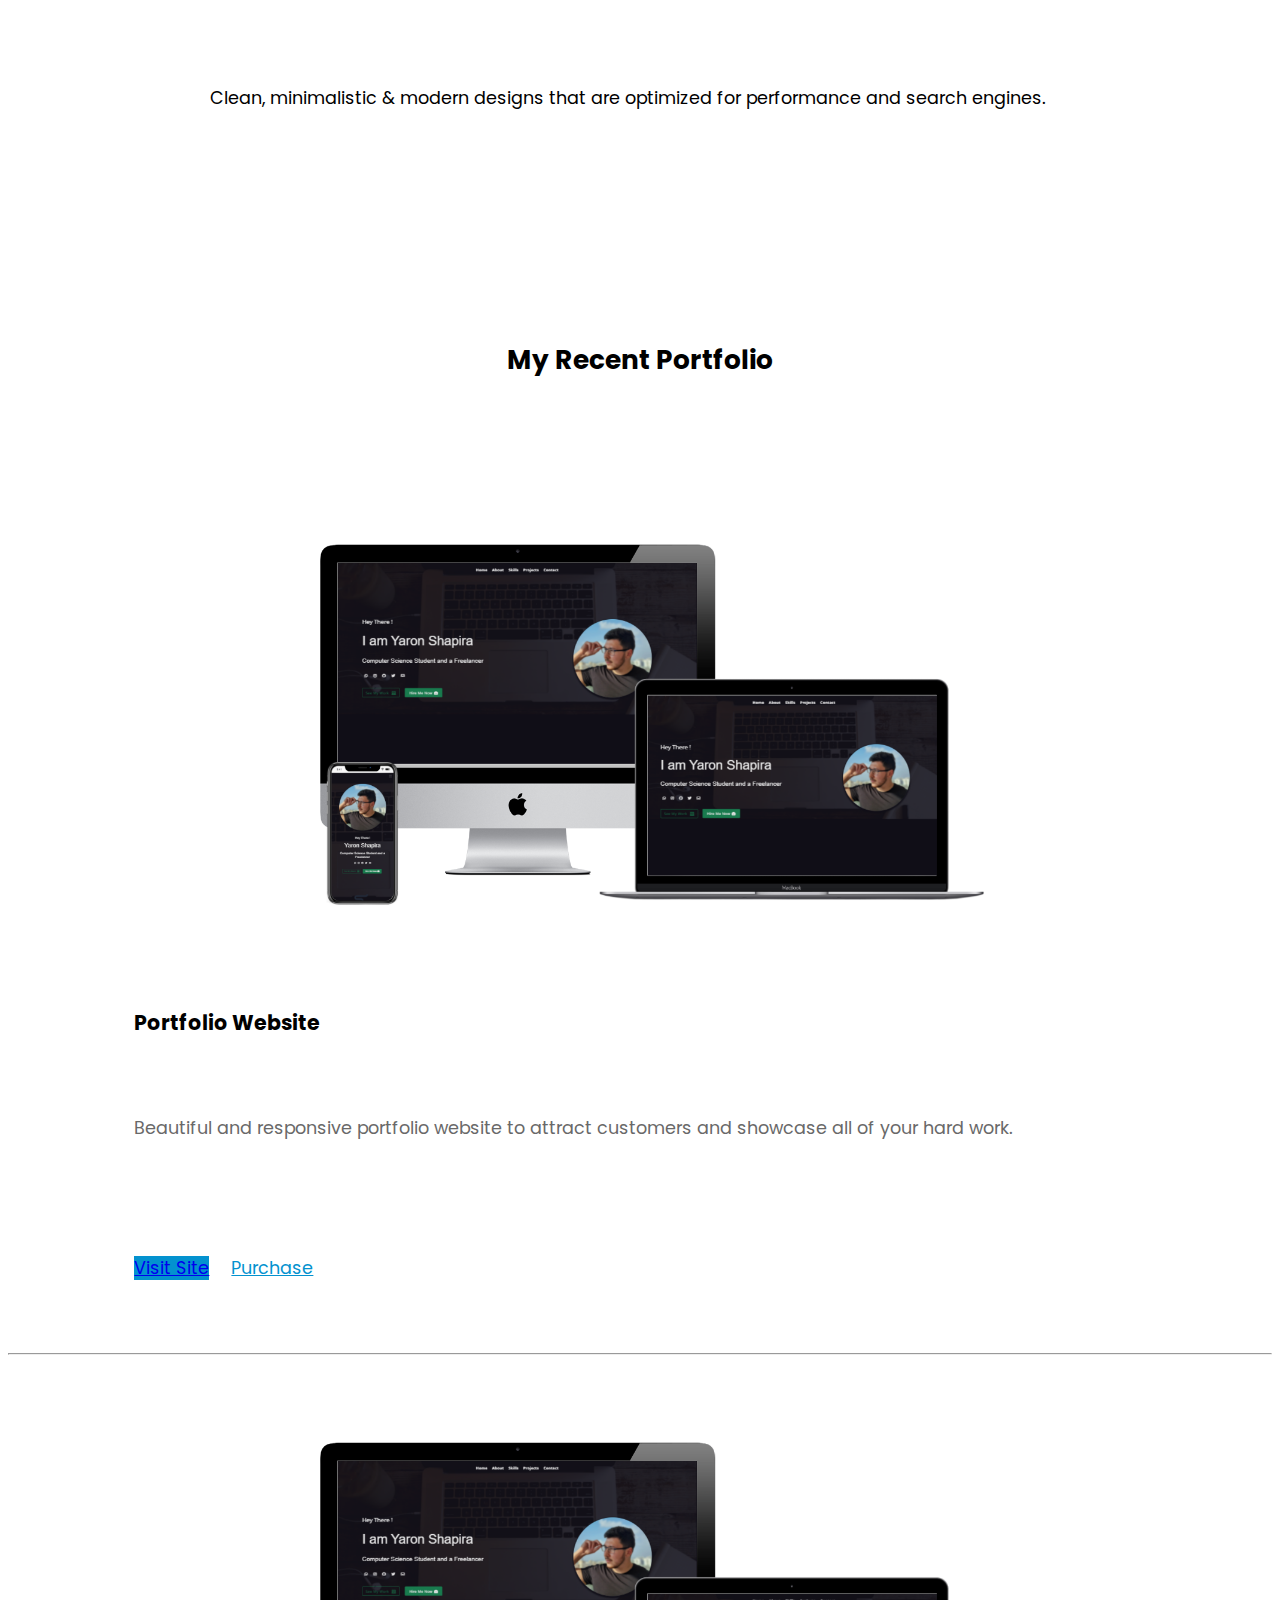
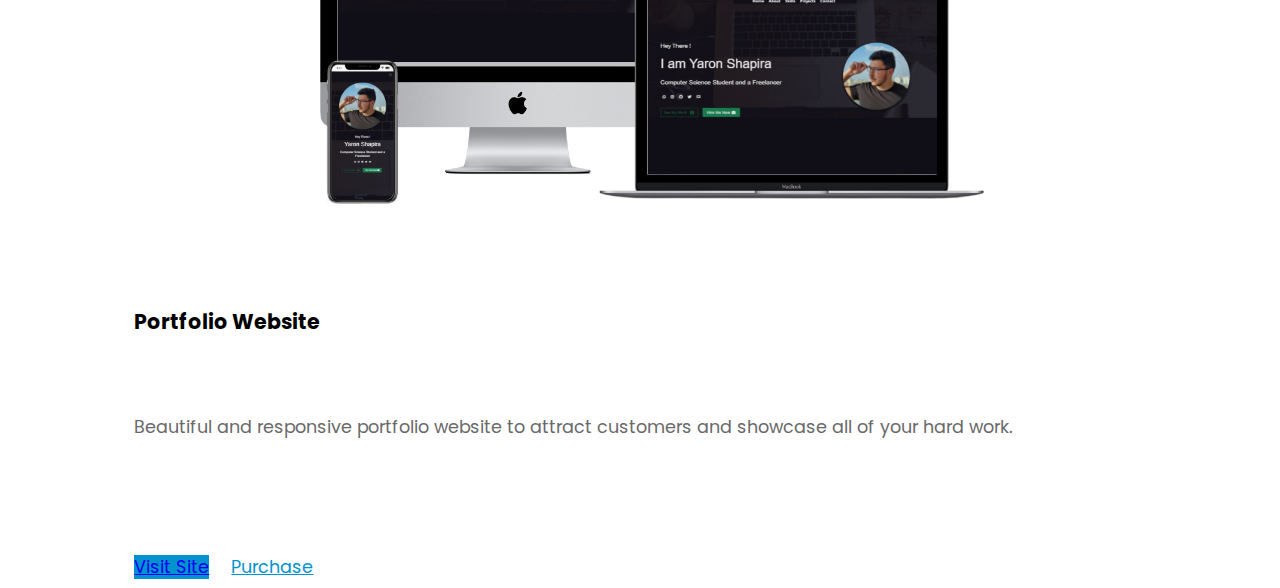
<file: secret.html>
<!DOCTYPE html>
<html lang="en">

<head>
    <meta charset="UTF-8" />
    <meta http-equiv="X-UA-Compatible" content="IE=edge" />
    <meta name="viewport" content="width=device-width, initial-scale=1.0" />
    <title>Yaron Shapira 2</title>
    <link rel="icon" type="image/png" href="favicon-32x32.png" sizes="32x32" />
    <link rel="icon" type="image/png" href="favicon-16x16.png" sizes="16x16" />
    <link href="https://cdn.jsdelivr.net/npm/bootstrap@5.0.2/dist/css/bootstrap.min.css" rel="stylesheet"
        integrity="sha384-EVSTQN3/azprG1Anm3QDgpJLIm9Nao0Yz1ztcQTwFspd3yD65VohhpuuCOmLASjC" crossorigin="anonymous" />
    <script src="https://cdn.jsdelivr.net/npm/bootstrap@5.0.2/dist/js/bootstrap.bundle.min.js"
        integrity="sha384-MrcW6ZMFYlzcLA8Nl+NtUVF0sA7MsXsP1UyJoMp4YLEuNSfAP+JcXn/tWtIaxVXM" crossorigin="anonymous">
    </script>
    <link rel="stylesheet" href="https://use.fontawesome.com/releases/v5.15.3/css/all.css"
        integrity="sha384-SZXxX4whJ79/gErwcOYf+zWLeJdY/qpuqC4cAa9rOGUstPomtqpuNWT9wdPEn2fk" crossorigin="anonymous">
    <link rel="preconnect" href="https://fonts.googleapis.com">
    <link rel="preconnect" href="https://fonts.gstatic.com" crossorigin>
    <link rel="preconnect" href="https://fonts.googleapis.com">
    <link rel="preconnect" href="https://fonts.gstatic.com" crossorigin>
    <link
        href="https://fonts.googleapis.com/css2?family=Poppins:ital,wght@0,100;0,200;0,300;0,400;0,800;1,100;1,200&display=swap"
        rel="stylesheet">

    <script src="https://code.jquery.com/jquery-3.2.1.slim.min.js"
        integrity="sha384-KJ3o2DKtIkvYIK3UENzmM7KCkRr/rE9/Qpg6aAZGJwFDMVNA/GpGFF93hXpG5KkN" crossorigin="anonymous">
    </script>


    <style>
        body {
            font-family: 'Poppins', sans-serif;
            font-size: 1.1rem;
        }

        .mid {
            text-align: center;
        }

        .headstart {
            padding-top: 8%;
            font-weight: bold;
        }

        .face {
            padding-top: 3%;
        }

        .navbar-padding {
            padding-top: 2.5%;
            padding-left: 15%;
            padding-right: 20%;
        }

        .test {
            outline: #6fb8e0 !important;
        }

        .nav-item {
            padding-left: 10px;
            padding-right: 15px;
        }

        .logo {
            position: absolute;
            margin-top: -5%;
            margin-left: -3%;
        }

        .padding-0 {
            padding: 0% 0%;
        }

        .blue-bg {
            background: rgb(3, 80, 207);
            background: linear-gradient(0deg, rgba(3, 80, 207, 1) 0%, rgba(3, 146, 207, 1) 50%, rgba(3, 146, 207, 1) 100%, rgba(3, 146, 207, 1) 100%);
        }

        .btn-primary,
        .btn-primary:active,
        .btn-primary:visited {
            background-color: #0392cf !important;
            border-color: #0392cf !important;
        }

        .btn-outline-primary {
            border-color: #0392cf !important;
            color: #0392cf !important;
            border-width: 2px !important;
        }

        .btn-primary:hover {
            background-color: #0372cf !important;
            border-color: #0372cf !important;
        }

        .btn-outline-primary:hover {
            background-color: #0392cf !important;
            border-color: #0392cf !important;
            color: white !important;
            border-width: 2px !important;
        }


        .blue-color {
            color: #0392cf;
        }

        .skill-name {
            padding-top: 10%;
            padding-bottom: 10%;
            font-size: 1.5rem;
            font-weight: bold;
        }

        .navbar-toggler {
            border: none;
        }

        .first-image {
            padding-top: 7.5%;
        }

        .about {
            padding: 0% 15%;
        }


        @media only screen and (max-width: 768px) {

            /* For mobile phones: */
            [class*="mobile-mid"] {
                text-align: center;
            }

            [class*="first-image"] {
                width: 100px;
                height: auto;
            }

            [class*="images-padding"] {
                padding-top: 23%;
            }

            [class*="14padding-top"] {
                padding-top: 14%;
            }

            [class*="mobile-logo"] {
                margin-left: -97px;
                margin-top: -90px;

            }

            [class*="mobile-about"] {
                padding: 0% 5%;

            }
        }
    </style>
</head>

<body>


    <!-- <div class='bg'> -->
    <nav class="navbar navbar-expand-lg navbar-light">
        <div class="container-fluid">
            <!-- <a class="navbar-brand navbar-padding" href="#" style='color:black;'>Yaron Shapira</a> -->
            <a class="navbar-brand navbar-padding" style='color:black;'>
                <img src='ShapiraLOGO3.png' class='logo mobile-logo'>
            </a>
            <button class="navbar-toggler ms-auto" type="button" data-bs-toggle="collapse" data-bs-target="#navbarNav"
                aria-controls="navbarNav" aria-expanded="false" aria-label="Toggle navigation">
                <span class="navbar-toggler-icon"></span>
            </button>
            <div class="collapse navbar-collapse" id="navbarNav">
                <ul class="navbar-nav ms-auto navbar-padding">
                    <li class="nav-item">
                        <a class="nav-link active" aria-current="page" href="#" style='color:black;'>Resume</a>
                    </li>
                    <li class="nav-item">
                        <a class="btn btn-outline-primary rounded-pill" href="">Chat With Me</a>
                    </li>
                </ul>
            </div>
        </div>
    </nav>
    <div class="container">

        <h1 class='mid headstart 14padding-top'>
            Fullstack Developer & Python Programmer
        </h1>
        <div class='mid' style='padding-top:1%; font-size: 1.2rem;'>I enjoy coding and designing websites.</div>
        <div class='mid'>
            <img src="facetest.svg" width="250" height='auto' class='face'>
        </div>

        <div class='mid'>
            <div class='row 5padding-top' style='padding-top:5.1%;'>
                <div class='col-4 images-padding'>
                    <img src="pic1.svg" width="320" height='auto' class='first-image'>
                </div>
                <div class='col-4 images-padding'>
                    <img src="pic5.svg" width="320" height='auto' class='first-image'>
                </div>
                <div class='col-4 images-padding'>
                    <img src="pic3.svg" width="320" height='auto' class='first-image'>
                </div>
            </div>
        </div>

    </div>

    <div class='blue-bg'>
        <div class='container mid' style='padding-top:7%; color:white;'>
            <h3 style='padding-bottom:2%; font-weight:bold;'>Hi, I’m Yaron. </h3>
            <div class='mobile-about about'>I am a positive, enthusiastic and competent Web Developer / Pyhon Programmer
                who loves coding and learning new stuff. Currently, I am working for my Computer Science Degree in
                Israel.
                I am Looking to use my programming skills to help people fulfill their dreams. Whether it's a
                website for a startup or just a familiy business site, Let me take care of it!</div>
            <br>
            <br>
            <br>
            <br>
            <br>
            <br>
            <br>
            <br>
            <br>
            <br>
            <br>
            <br>
            <br>
            <br>
            <br>
            <br>
            <br>
        </div>

    </div>

    <div class='container'>
        <div class='row justify-content-md-center' style='margin-top: -20%;'>
            <div class='col-lg-4 padding-0' style='margin-left:-1px;'>
                <div class="card rounded-3 mb-3 shadow-lg p-5" style='height:400px;  margin-right:-2%;'>
                    <div class="card-body mid">
                        <i class="fas fa-code fa-4x blue-color"></i>
                        <div class='skill-name'>Web Developer</div>
                        Quality, responsiveness & high performance websites with HTML, CSS, and JavaScript.
                        <!-- <div class='holder blue-color' style='padding-top:20%; font-size:1.3rem;'>Tools:</div>
                        HTML, CSS, Javascript, Python -->
                    </div>
                </div>
            </div>
            <div class='col-lg-4 padding-0'>
                <div class="card rounded-3 mb-3 shadow-lg p-5" style='height:400px;'>
                    <div class="card-body mid">
                        <i class="fab fa-python fa-4x blue-color"></i>
                        <div class='skill-name'>Python</div>
                        Python developer with experience in Flask for website projects and Pandas for Data Science.
                        <!-- <div class='holder blue-color' style='padding-top:20%; font-size:1.3rem;'>Tools:</div>
                        Flask, Pandas, Requests, Pygame, TKinter, Beautiful Soup, Selenuim, NEAT, Numpy -->
                    </div>
                </div>
            </div>
            <div class='col-lg-4 padding-0'>
                <div class="card rounded-3 mb-3 shadow-lg p-5" style='height:400px; margin-left:-2%;'>
                    <div class="card-body mid">
                        <i class="fas fa-pencil-ruler fa-4x blue-color"></i>
                        <div class='skill-name'>Design</div>
                        Clean, minimalistic & modern designs that are optimized for performance and search engines.
                        <!-- <div class='holder blue-color' style='padding-top:20%; font-size:1.3rem;'>Tools:</div> -->
                    </div>
                </div>
            </div>
        </div>
    </div>

    <div class='container mid'>
        <h2 style='font-weight:bold; padding: 10% 0%;'>My Recent Portfolio</h2>
        <!-- <a href='https://www.freepik.com/psd/background'>Background psd created by rawpixel.com - www.freepik.com</a> -->
        <div class='row'>
            <div class='col-lg-6'>
                <img src='portfoliomockup.png' width=700>
            </div>
            <div class='col-lg-6' style='text-align: left; padding-left: 10%; padding-top:5%;'>
                <h3 style='padding-bottom:5%;'>Portfolio Website</h3>
                <div style='color:#696969'>
                    Beautiful and responsive portfolio website to attract customers and showcase all of your hard work.
                </div>
                <div class='portfolio-buttons' style='padding-top:10%;'>
                    <a type='button' class='btn btn-primary rounded-pill btn-lg' href='https://foresen.github.io/'>Visit
                        Site</a>
                    <div class='divider'></div>
                    <a type='button' class='btn btn-outline-primary rounded-pill btn-lg'
                        href='https://foresen.github.io/'>Purchase</a>
                </div>

            </div>
        </div>
    </div>
    <div class='divide-projects'>
        <hr>
    </div>
    <div class='container mid'>
        <!-- <a href='https://www.freepik.com/psd/background'>Background psd created by rawpixel.com - www.freepik.com</a> -->
        <div class='row'>
            <div class='col-lg-6'>
                <img src='portfoliomockup.png' width=700>
            </div>
            <div class='col-lg-6' style='text-align: left; padding-left: 10%; padding-top:5%;'>
                <h3 style='padding-bottom:5%;'>Portfolio Website</h3>
                <div style='color:#696969'>
                    Beautiful and responsive portfolio website to attract customers and showcase all of your hard work.
                </div>
                <div class='portfolio-buttons' style='padding-top:10%;'>
                    <a type='button' class='btn btn-primary rounded-pill btn-lg' href='https://foresen.github.io/'>Visit
                        Site</a>
                    <div class='divider'></div>
                    <a type='button' class='btn btn-outline-primary rounded-pill btn-lg'
                        href='https://foresen.github.io/'>Purchase</a>
                </div>

            </div>
        </div>
    </div>

</body>
<style>
    .divider {
        width: 12px;
        height: auto;
        display: inline-block;
    }

    .divide-projects {
        padding: 5% 0%;
    }
</style>

</html>
</file>
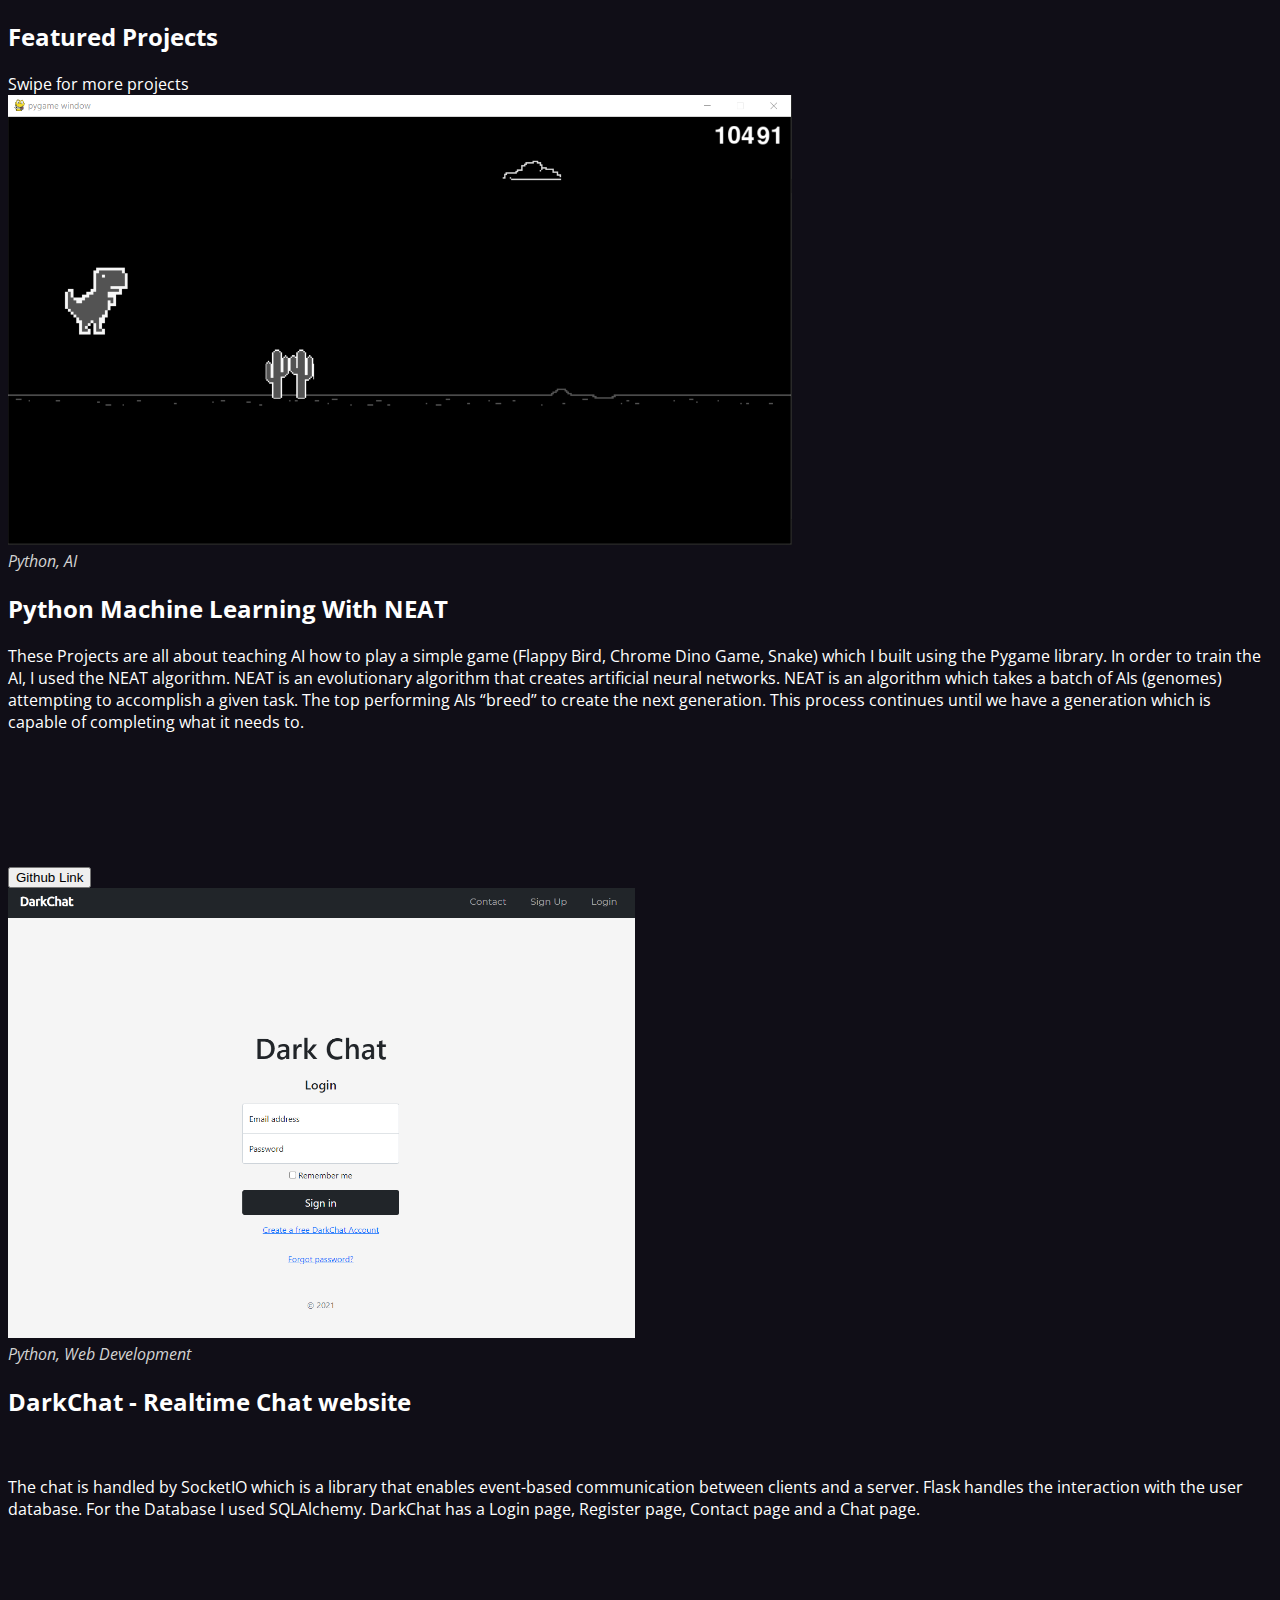
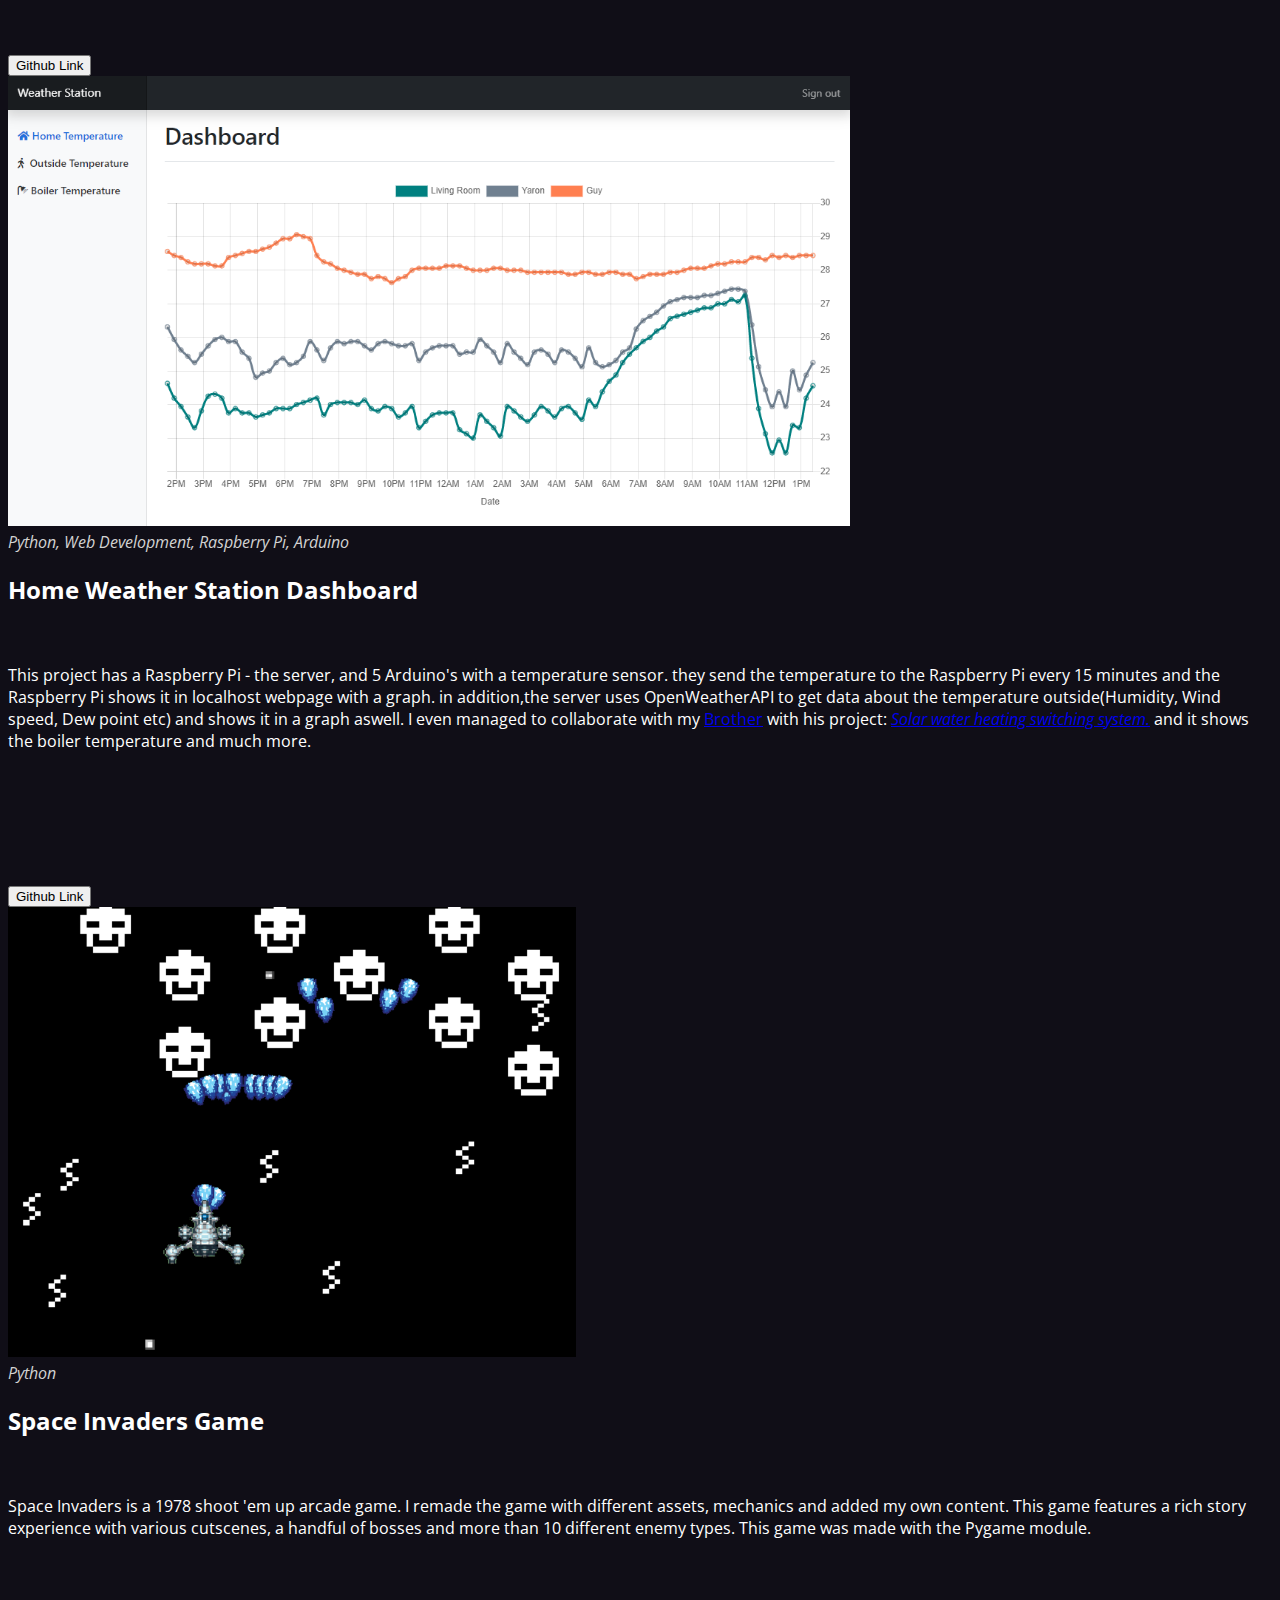
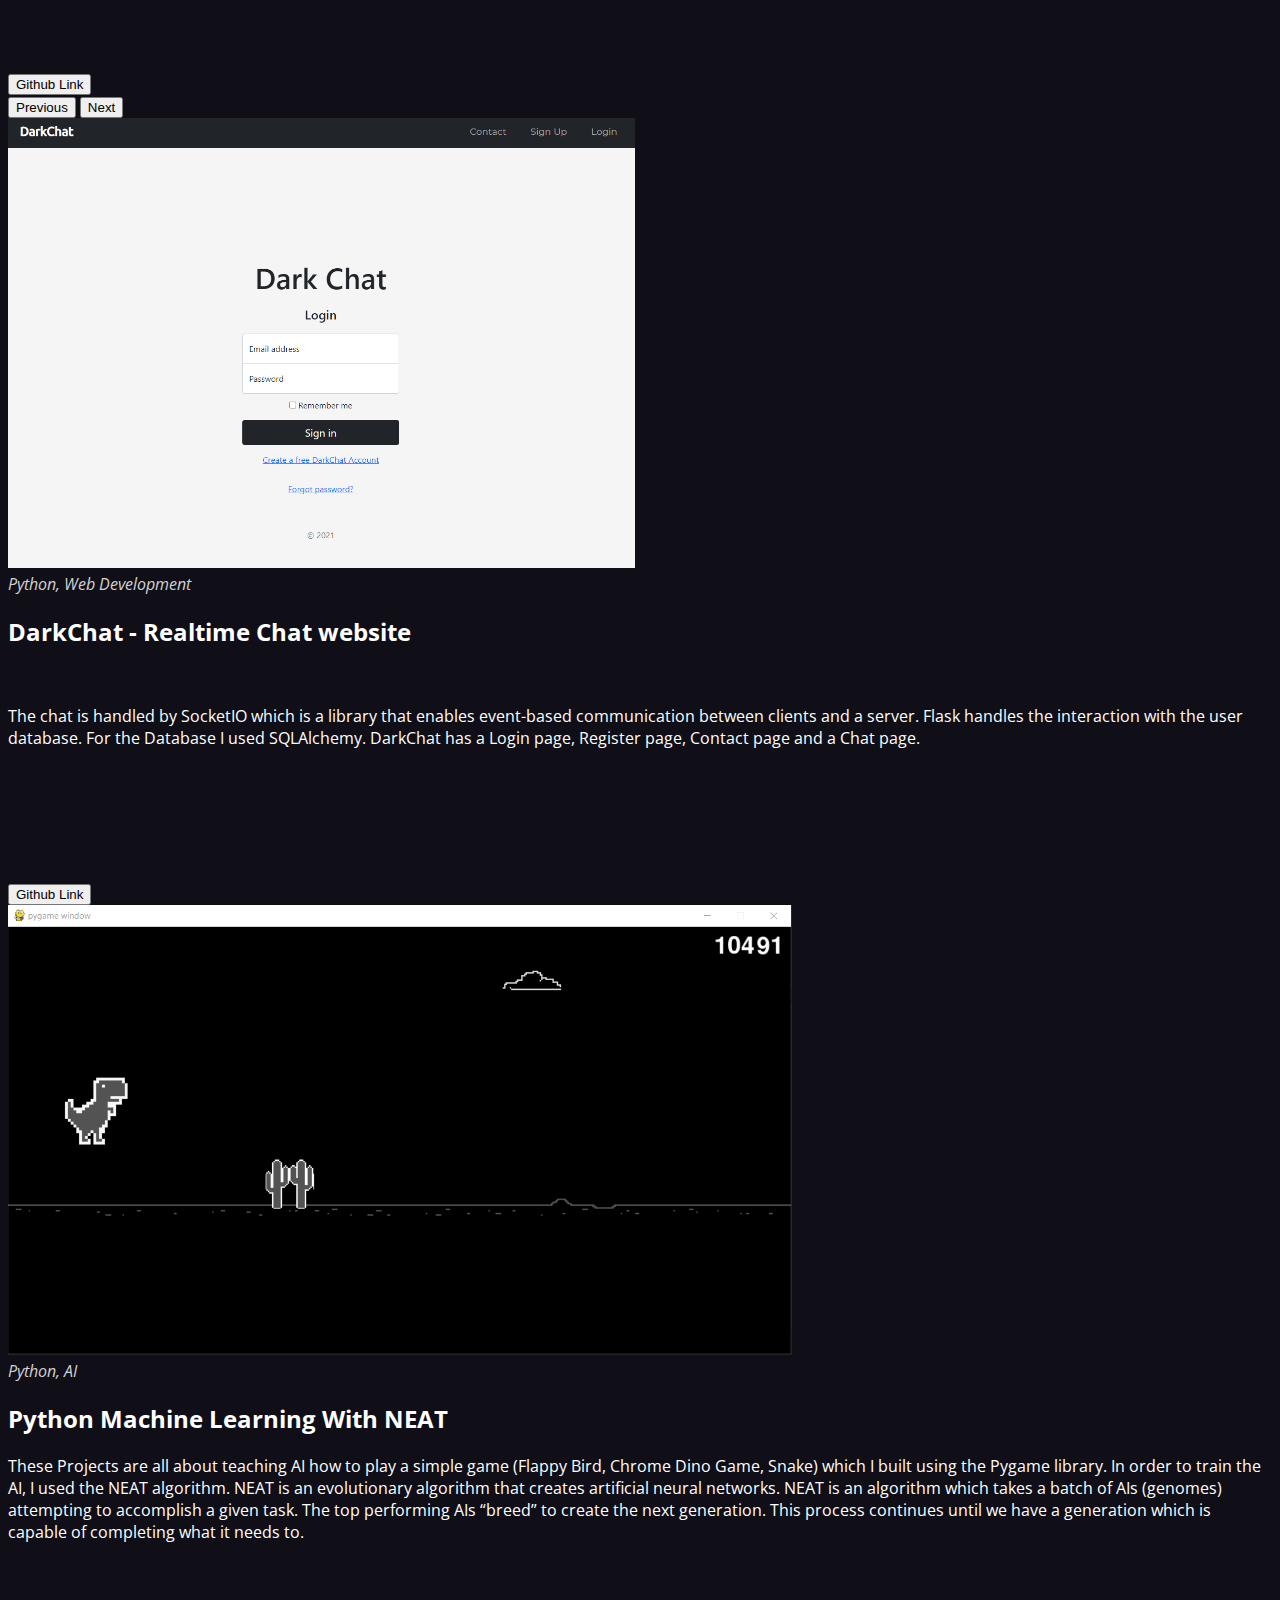
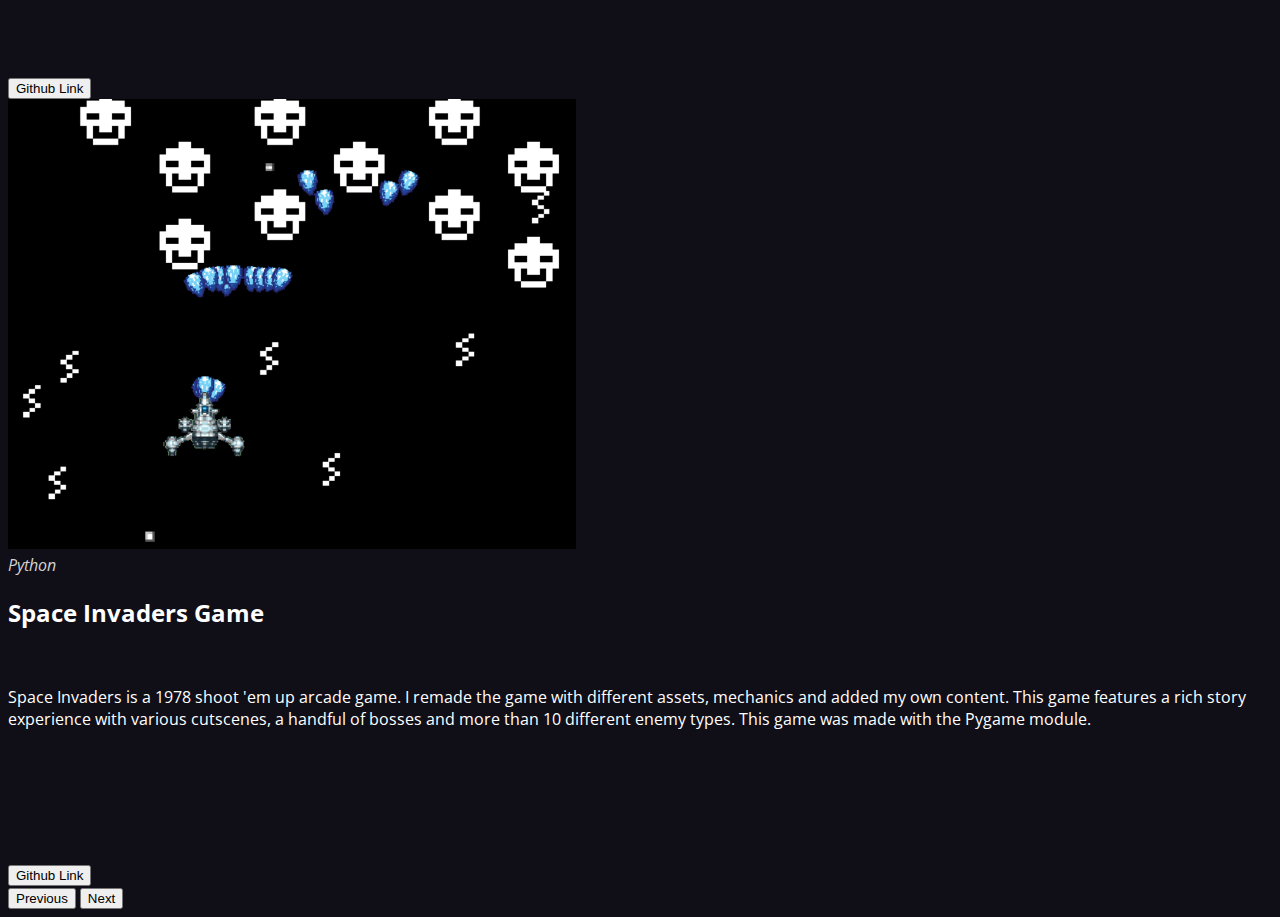
<file: test2.html>
<!DOCTYPE html>
<html lang="en">

<head>
    <meta charset="UTF-8" />
    <meta http-equiv="X-UA-Compatible" content="IE=edge" />
    <meta name="viewport" content="width=device-width, initial-scale=1.0" />
    <title>Yaron Shapira</title>
    <link rel="icon" type="image/png" href="favicon-32x32.png" sizes="32x32" />
    <link rel="icon" type="image/png" href="favicon-16x16.png" sizes="16x16" />
    <link href="https://cdn.jsdelivr.net/npm/bootstrap@5.0.2/dist/css/bootstrap.min.css" rel="stylesheet"
        integrity="sha384-EVSTQN3/azprG1Anm3QDgpJLIm9Nao0Yz1ztcQTwFspd3yD65VohhpuuCOmLASjC" crossorigin="anonymous" />
    <script src="https://cdn.jsdelivr.net/npm/bootstrap@5.0.2/dist/js/bootstrap.bundle.min.js"
        integrity="sha384-MrcW6ZMFYlzcLA8Nl+NtUVF0sA7MsXsP1UyJoMp4YLEuNSfAP+JcXn/tWtIaxVXM" crossorigin="anonymous">
    </script>
    <link rel="stylesheet" href="https://use.fontawesome.com/releases/v5.15.3/css/all.css"
        integrity="sha384-SZXxX4whJ79/gErwcOYf+zWLeJdY/qpuqC4cAa9rOGUstPomtqpuNWT9wdPEn2fk" crossorigin="anonymous">
    <link rel="preconnect" href="https://fonts.googleapis.com">
    <link rel="preconnect" href="https://fonts.gstatic.com" crossorigin>
    <link
        href="https://fonts.googleapis.com/css2?family=Open+Sans:ital,wght@0,300;0,400;0,600;0,700;1,300;1,600&display=swap"
        rel="stylesheet">
    <script src="https://code.jquery.com/jquery-3.2.1.slim.min.js"
        integrity="sha384-KJ3o2DKtIkvYIK3UENzmM7KCkRr/rE9/Qpg6aAZGJwFDMVNA/GpGFF93hXpG5KkN" crossorigin="anonymous">
    </script>
    <script>
        $(function () {
            $(document).scroll(function () {
                var $nav = $(".navbar-fixed-top");
                $nav.toggleClass('scrolled', $(this).scrollTop() > $nav.height());
            });
        });
    </script>

    <style>
        body {
            font-family: 'Open Sans', sans-serif;
            background-color: #100e17;
            color: white;
        }
    </style>
</head>


<div class="container demo-content">
    <section id='featured-projects-test'>
        <h2 class='little-bold mid'>Featured Projects</h2>
        <div class='mid pc-hide mobile-show'>Swipe
            for more projects
        </div>
        <div id="carouselExampleControls" class="carousel slide" data-bs-ride="carousel" data-bs-interval="false">
            <div class="carousel-inner">
                <div class="carousel-item">
                    <div class='row'>
                        <div class='col'>
                            <img src="ChromeDinoPHOTO.png" class="d-block w-100 carousel-image" alt="..."
                                style='height: 450px;'>
                        </div>
                        <div class='col mobile-mid'>
                            <div style='color:LightGrey;'> <i>Python, AI</i></div>
                            <h2><i class="fas fa-robot fa-1x"></i> Python Machine Learning With NEAT</h2>
                            <div>
                                These Projects are all about teaching AI how to play a simple game (Flappy Bird,
                                Chrome Dino
                                Game,
                                Snake) which I built using the Pygame
                                library.
                                In order to train the AI, I used the NEAT algorithm.
                                NEAT is an evolutionary algorithm that creates artificial neural networks.
                                NEAT is an algorithm which takes a batch of AIs (genomes) attempting to accomplish a
                                given task.
                                The top performing AIs “breed” to create the next generation.
                                This process continues until we have a generation which is capable of completing
                                what it needs
                                to.
                            </div>
                            <div style='padding-top:10.5%;'>
                                <button type="button" class='btn btn-success rounded-pill'><i class="fab fa-github"></i>
                                    Github
                                    Link</button>
                            </div>
                        </div>
                    </div>
                </div>
                <div class="carousel-item">
                    <div class='row'>
                        <div class='col-lg-6'>
                            <img src="loginpage2.png" class="d-block w-100 carousel-image" alt="..."
                                style='height: 450px;'>
                        </div>
                        <div class='col-lg-6 mobile-mid'>
                            <div style='color:LightGrey;'> <i>Python, Web Development</i></div>
                            <h2><i class="fas fa-comments fa-1x"></i> DarkChat - Realtime Chat website</h2>
                            <div style=' padding-top:3%;'>
                                The chat is handled by SocketIO which is a library that enables event-based
                                communication
                                between clients and a server. Flask handles the interaction with the user database.
                                For the
                                Database I used SQLAlchemy.
                                DarkChat has a Login page, Register page, Contact page and a Chat page.
                            </div>
                            <div style='padding-top:10.5%;'>
                                <button type="button" class='btn btn-success rounded-pill'><i class="fab fa-github"></i>
                                    Github
                                    Link</button>
                            </div>
                        </div>
                    </div>
                </div>
                <div class="carousel-item">
                    <div class='row'>
                        <div class='col-lg-6'>
                            <img src="homedashboard.png" class="d-block w-100 carousel-image" alt="..."
                                style='height: 450px;'>
                        </div>
                        <div class='col-lg-6 mobile-mid'>
                            <div style='color:LightGrey;'> <i>Python, Web Development, Raspberry
                                    Pi,
                                    Arduino</i></div>
                            <h2><i class="fas fa-cloud-sun fa-1x"></i> Home Weather Station Dashboard</h2>
                            <div style=' padding-top:3%;'>
                                This project has a Raspberry Pi - the server, and 5 Arduino's with a temperature
                                sensor.
                                they send the temperature to the Raspberry Pi every 15 minutes and the Raspberry Pi
                                shows it in localhost webpage with a graph.
                                in addition,the server uses OpenWeatherAPI to get data about the temperature
                                outside(Humidity,
                                Wind speed, Dew point etc) and shows it in a graph aswell.
                                I even managed to collaborate with my <a href='https://github.com/gayuha'><i
                                        class="fab fa-github"></i> Brother</a> with his project:
                                <i><a href='https://github.com/gayuha/BoilerTemp'>Solar water heating switching
                                        system.</a></i>
                                and it shows the boiler temperature and much
                                more.
                            </div>
                            <div style='padding-top:10.5%;'>
                                <button type="button" class='btn btn-success rounded-pill'><i class="fab fa-github"></i>
                                    Github
                                    Link</button>
                            </div>
                        </div>
                    </div>
                </div>

                <div class="carousel-item active">
                    <div class='row'>
                        <div class='col-lg-6'>
                            <img src="spaceinvaders.png" class="d-block w-100 carousel-image" alt="..."
                                style='height: 450px;'>
                        </div>
                        <div class='col-lg-6 mobile-mid'>
                            <div style='color:LightGrey;'> <i>Python</i></div>
                            <h2><i class="fas fa-space-shuttle fa-1x"></i> Space Invaders Game</h2>
                            <div style=' padding-top:3%;'>
                                Space Invaders is a 1978 shoot 'em up arcade game. I remade the game with different
                                assets,
                                mechanics and added my own content.
                                This game features a rich story experience with various cutscenes, a handful of
                                bosses and more than 10 different enemy types. This game
                                was made
                                with the Pygame module.
                            </div>
                            <div style='padding-top:10.5%;'>
                                <button type="button" class='btn btn-success rounded-pill'><i class="fab fa-github"></i>
                                    Github
                                    Link</button>
                            </div>
                        </div>
                    </div>
                </div>

            </div>
            <!-- <div class='carousel buttons' style='padding: 0% 10%; position: relative;'> -->
            <!-- <div class='carousel buttons'> -->
                <button class="carousel-control-prev" type="button" data-bs-target="#carouselExampleControls"
                    data-bs-slide="prev">
                    <span class="carousel-control-prev-icon" aria-hidden="true"></span>
                    <span class="visually-hidden">Previous</span>
                </button>
                <button class="carousel-control-next" type="button" data-bs-target="#carouselExampleControls"
                    data-bs-slide="next">
                    <span class="carousel-control-next-icon" aria-hidden="true"></span>
                    <span class="visually-hidden">Next</span>
                </button>
            <!-- </div> -->
        </div>
    </section>
</div>

<!-- <style>
    .carousel-control-prev {
        margin-left: -200px;
    }

    .carousel-control-next {
        margin-right: -200px;
    }
</style> -->

<div class='container'>
    <div id="carouselExampleFade" class="carousel slide carousel-fade" data-bs-ride="carousel">
        <div class="carousel-inner">
            <div class="carousel-item active">
                <div class='row'>
                    <div class='col-lg-6'>
                        <img src="loginpage2.png" class="d-block w-100 carousel-image" alt="..."
                            style='height: 450px;'>
                    </div>
                    <div class='col-lg-6 mobile-mid'>
                        <div style='color:LightGrey;'> <i>Python, Web Development</i></div>
                        <h2><i class="fas fa-comments fa-1x"></i> DarkChat - Realtime Chat website</h2>
                        <div style=' padding-top:3%;'>
                            The chat is handled by SocketIO which is a library that enables event-based
                            communication
                            between clients and a server. Flask handles the interaction with the user database.
                            For the
                            Database I used SQLAlchemy.
                            DarkChat has a Login page, Register page, Contact page and a Chat page.
                        </div>
                        <div style='padding-top:10.5%;'>
                            <button type="button" class='btn btn-success rounded-pill'><i class="fab fa-github"></i>
                                Github
                                Link</button>
                        </div>
                    </div>
                </div>

            </div>
            <div class="carousel-item">
                <div class='row'>
                    <div class='col'>
                        <img src="ChromeDinoPHOTO.png" class="d-block w-100 carousel-image" alt="..."
                            style='height: 450px;'>
                    </div>
                    <div class='col mobile-mid'>
                        <div style='color:LightGrey;'> <i>Python, AI</i></div>
                        <h2><i class="fas fa-robot fa-1x"></i> Python Machine Learning With NEAT</h2>
                        <div>
                            These Projects are all about teaching AI how to play a simple game (Flappy Bird,
                            Chrome Dino
                            Game,
                            Snake) which I built using the Pygame
                            library.
                            In order to train the AI, I used the NEAT algorithm.
                            NEAT is an evolutionary algorithm that creates artificial neural networks.
                            NEAT is an algorithm which takes a batch of AIs (genomes) attempting to accomplish a
                            given task.
                            The top performing AIs “breed” to create the next generation.
                            This process continues until we have a generation which is capable of completing
                            what it needs
                            to.
                        </div>
                        <div style='padding-top:10.5%;'>
                            <button type="button" class='btn btn-success rounded-pill'><i class="fab fa-github"></i>
                                Github
                                Link</button>
                        </div>
                    </div>
                </div>
            </div>
            <div class="carousel-item">
                <div class='row'>
                    <div class='col-lg-6'>
                        <img src="spaceinvaders.png" class="d-block w-100 carousel-image" alt="..."
                            style='height: 450px;'>
                    </div>
                    <div class='col-lg-6 mobile-mid'>
                        <div style='color:LightGrey;'> <i>Python</i></div>
                        <h2><i class="fas fa-space-shuttle fa-1x"></i> Space Invaders Game</h2>
                        <div style=' padding-top:3%;'>
                            Space Invaders is a 1978 shoot 'em up arcade game. I remade the game with different
                            assets,
                            mechanics and added my own content.
                            This game features a rich story experience with various cutscenes, a handful of
                            bosses and more than 10 different enemy types. This game
                            was made
                            with the Pygame module.
                        </div>
                        <div style='padding-top:10.5%;'>
                            <button type="button" class='btn btn-success rounded-pill'><i class="fab fa-github"></i>
                                Github
                                Link</button>
                        </div>
                    </div>
                </div>
            </div>
        </div>
        <button class="carousel-control-prev" type="button" data-bs-target="#carouselExampleFade" data-bs-slide="prev">
            <span class="carousel-control-prev-icon" aria-hidden="true"></span>
            <span class="visually-hidden">Previous</span>
        </button>
        <button class="carousel-control-next" type="button" data-bs-target="#carouselExampleFade" data-bs-slide="next">
            <span class="carousel-control-next-icon" aria-hidden="true"></span>
            <span class="visually-hidden">Next</span>
        </button>
    </div>
</div>
</file>
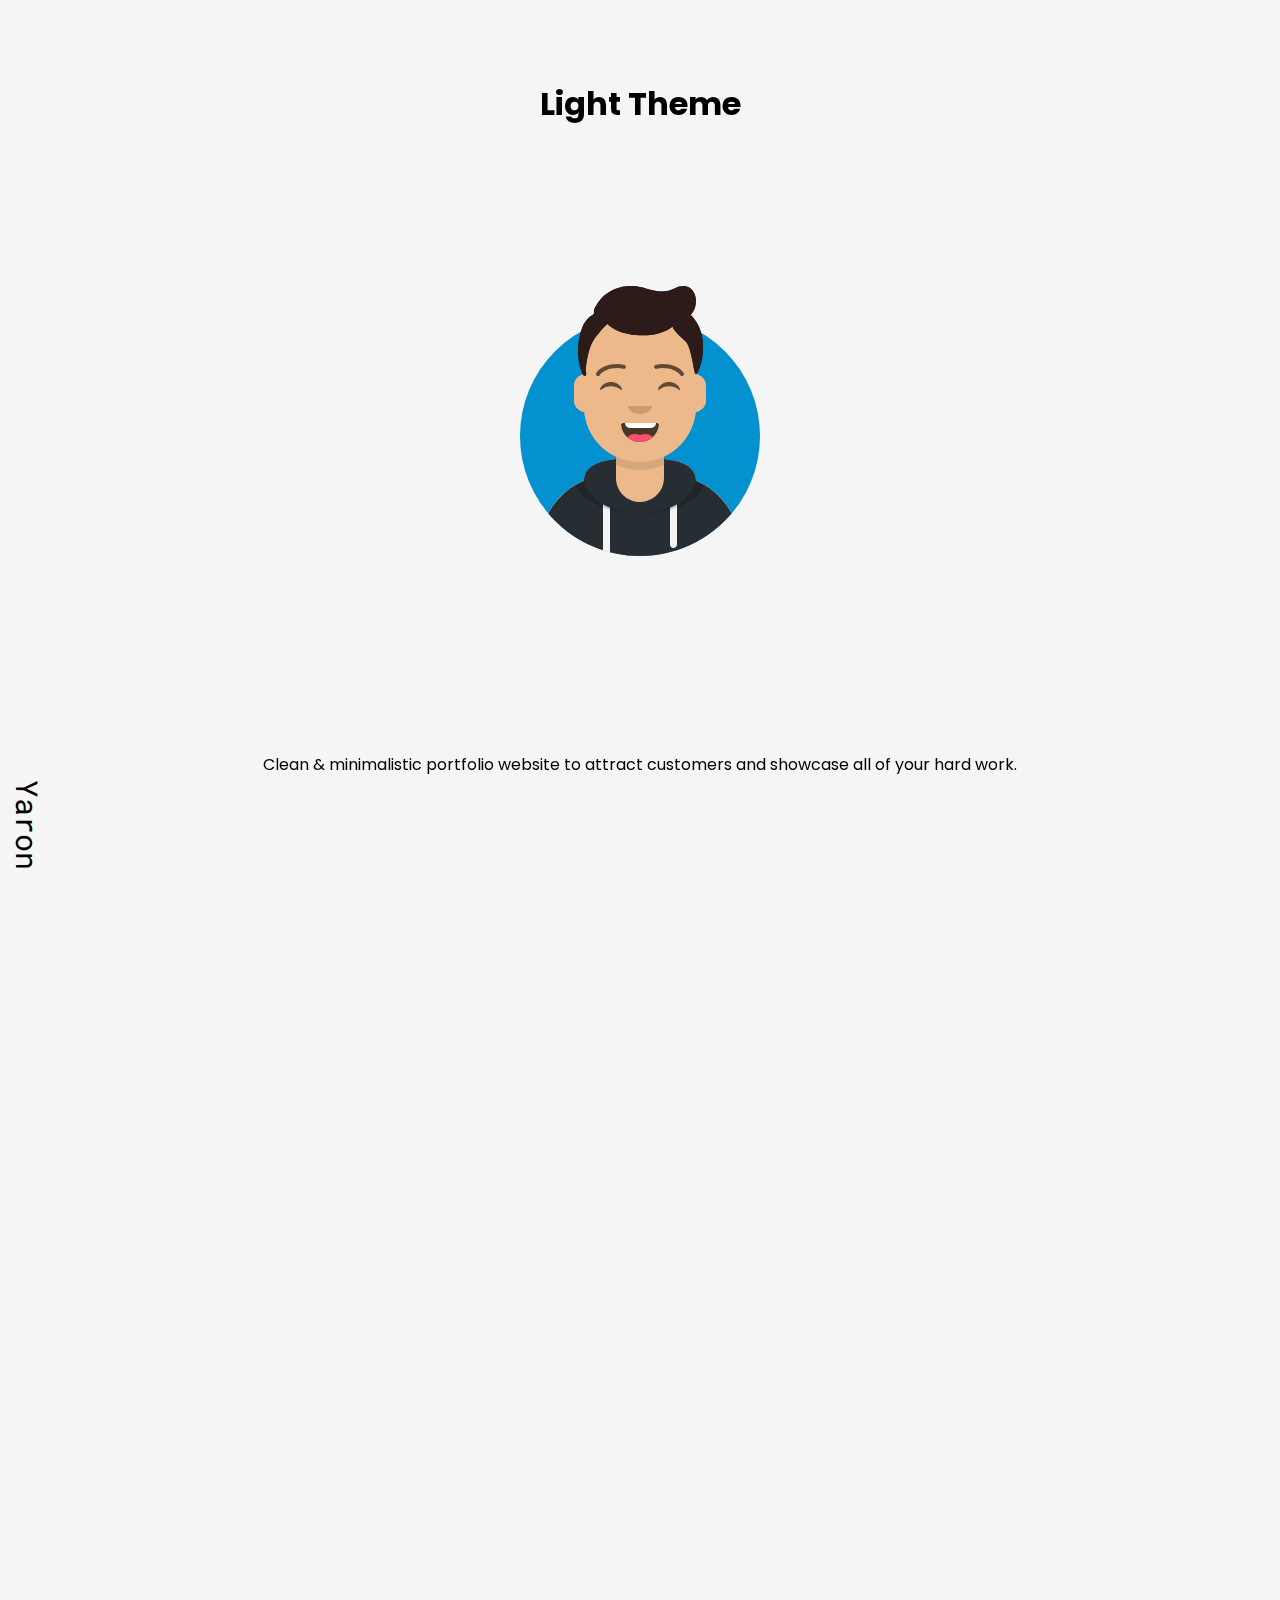
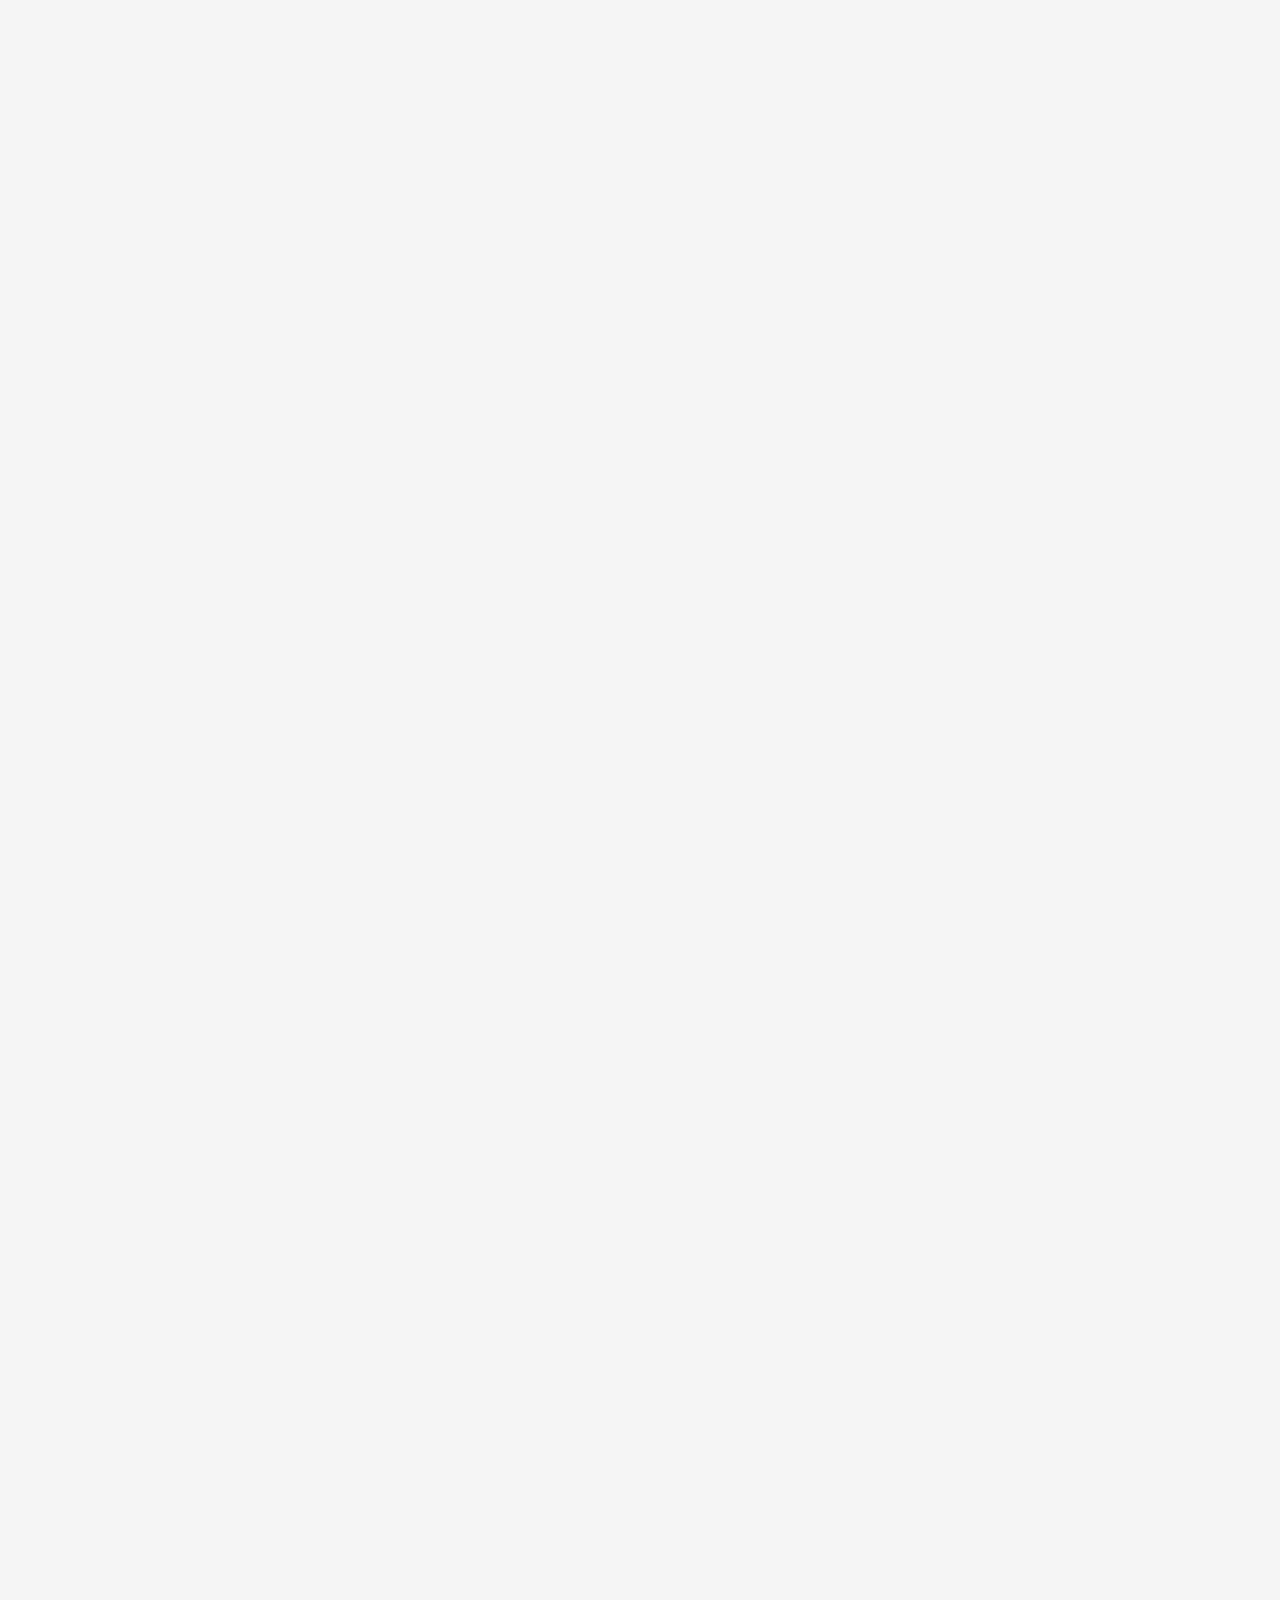
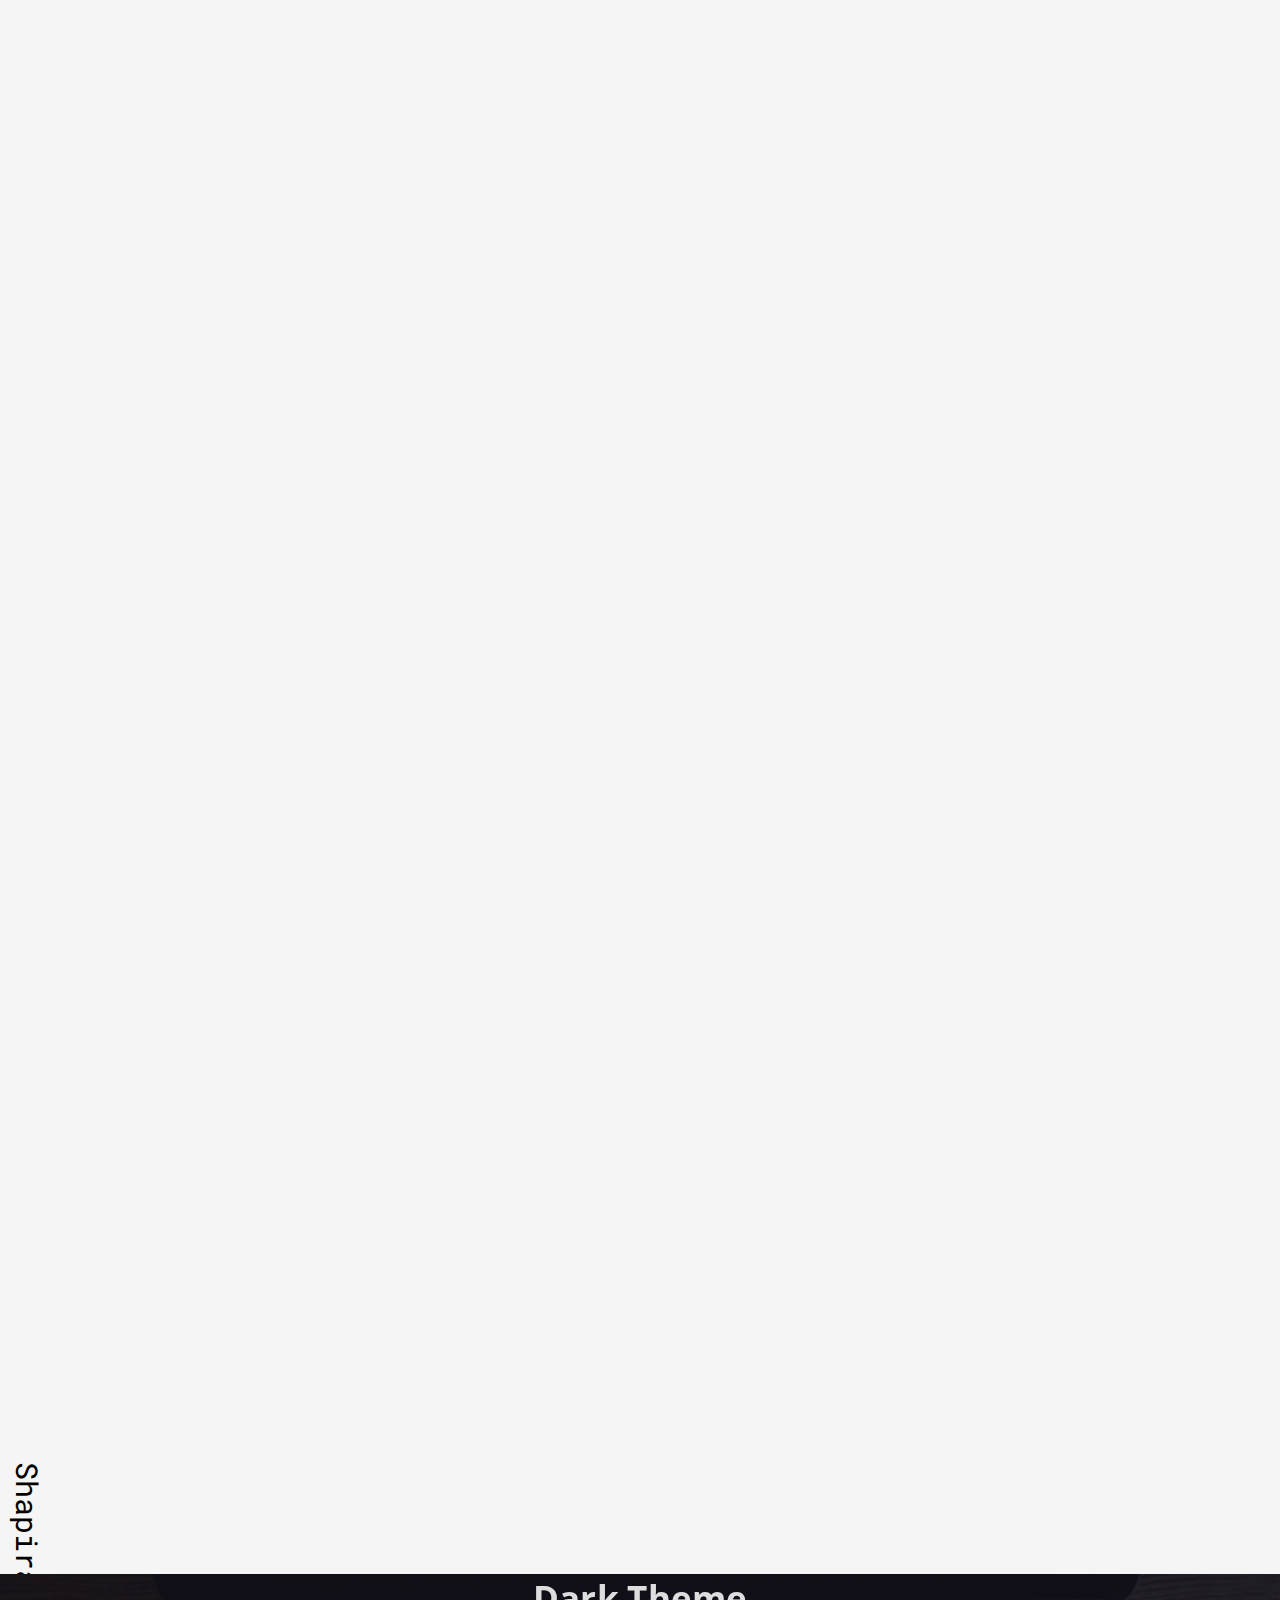
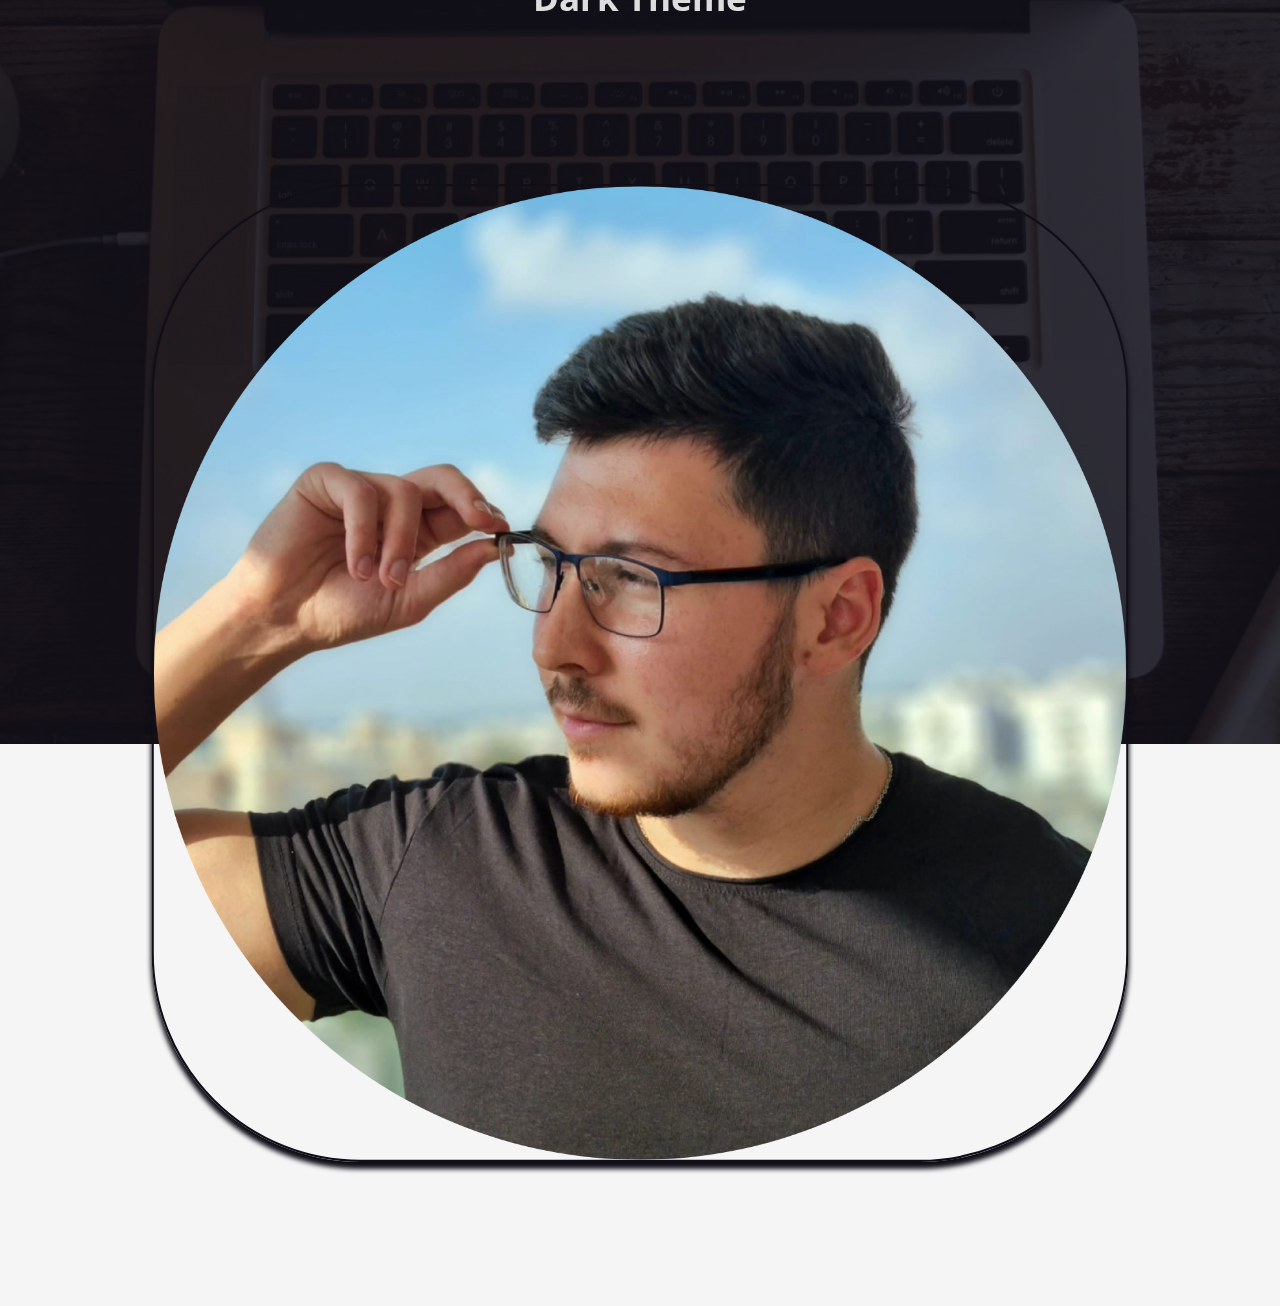
<file: test/chooser.html>
<!DOCTYPE html>
<html lang="en">

<head>
    <meta charset="UTF-8" />
    <meta http-equiv="X-UA-Compatible" content="IE=edge" />
    <meta name="viewport" content="width=device-width, initial-scale=1.0" />
    <title>Yaron Shapira 2</title>
    <link rel="icon" type="image/png" href="LightThemeImages/favicon-32x32.png" sizes="32x32" />
    <link rel="icon" type="image/png" href="LightThemeImages/favicon-16x16.png" sizes="16x16" />
    <link href="https://cdn.jsdelivr.net/npm/bootstrap@5.0.2/dist/css/bootstrap.min.css" rel="stylesheet"
        integrity="sha384-EVSTQN3/azprG1Anm3QDgpJLIm9Nao0Yz1ztcQTwFspd3yD65VohhpuuCOmLASjC" crossorigin="anonymous" />
    <script src="https://cdn.jsdelivr.net/npm/bootstrap@5.0.2/dist/js/bootstrap.bundle.min.js"
        integrity="sha384-MrcW6ZMFYlzcLA8Nl+NtUVF0sA7MsXsP1UyJoMp4YLEuNSfAP+JcXn/tWtIaxVXM" crossorigin="anonymous">
    </script>
    <link rel="stylesheet" href="https://use.fontawesome.com/releases/v5.15.3/css/all.css"
        integrity="sha384-SZXxX4whJ79/gErwcOYf+zWLeJdY/qpuqC4cAa9rOGUstPomtqpuNWT9wdPEn2fk" crossorigin="anonymous">
    <link rel="preconnect" href="https://fonts.googleapis.com">
    <link rel="preconnect" href="https://fonts.gstatic.com" crossorigin>
    <link rel="preconnect" href="https://fonts.googleapis.com">
    <link rel="preconnect" href="https://fonts.gstatic.com" crossorigin>
    <link
        href="https://fonts.googleapis.com/css2?family=Poppins:ital,wght@0,100;0,200;0,300;0,400;0,800;1,100;1,200&display=swap"
        rel="stylesheet">

    <link
        href="https://fonts.googleapis.com/css2?family=Open+Sans:ital,wght@0,300;0,400;0,600;0,700;1,300;1,600&display=swap"
        rel="stylesheet">

    <script src="https://code.jquery.com/jquery-3.2.1.slim.min.js"
        integrity="sha384-KJ3o2DKtIkvYIK3UENzmM7KCkRr/rE9/Qpg6aAZGJwFDMVNA/GpGFF93hXpG5KkN" crossorigin="anonymous">
    </script>
    <link rel="preconnect" href="https://fonts.googleapis.com">
    <link rel="preconnect" href="https://fonts.gstatic.com" crossorigin>
    <link href="https://fonts.googleapis.com/css2?family=Roboto+Mono:wght@400;700&display=swap" rel="stylesheet">

    <style>
        body {
            text-align: center;
            background-color: #f5f5f5;
        }

        .light-theme {
            font-family: 'Poppins', sans-serif;
        }

        .dark-theme {
            font-family: 'Open Sans', sans-serif;
        }

        .vl {
            border-left: 2px solid DarkGrey;
            height: 937px;
            position: absolute;
            left: 50%;
            margin-left: -3px;
            top: 0;
        }

        .about-page {
            padding-top: 5%;
            text-align: center;
        }

        .face {
            padding: 10% 0%;
        }

        .dark-image {
            width: 70%;
            height: auto;
            border: 2px solid #100e17;
            -moz-box-shadow: 0px 6px 5px #100e17;
            -webkit-box-shadow: 0px 6px 5px #100e17;
            box-shadow: 0px 6px 5px #100e17;
            border-radius: 190px;
            position: relative;
        }

        .dark-card:hover {
            transform: scale(1.1);
        }

        .light-card:hover {
            transform: scale(1.1);
        }

        .transition {
            transition: .5s ease;
            backface-visibility: hidden;
        }

        .demo-bg {
            opacity: 0.15;
            position: absolute;
            left: 0;
            top: 0;
            width: 100%;
            height: auto;

        }

        .responsive {
            width: 100%;
            height: 100%;
            object-fit: cover;
        }

        .mid {
            text-align: center;
        }

        .vertical-text {
            writing-mode: vertical-rl;
            text-orientation: upright;
        }

        .vertical-left {
            writing-mode: vertical-rl;
            text-orientation: use-glyph-orientation;
        }

        .vertical-right {
            writing-mode: vertical-rl;
            /* transform: rotate(-180deg); */
        }

        .yaron-shapira {
            font-size: 1.9rem;
            font-family: 'Roboto Mono', monospace;
        }

        @media only screen and (max-width: 768px) {

            /* For mobile phones: */
            [class*="phone-img"] {
                width: 90%;
                height: auto;
                text-align: center;
                display: block;
                margin-left: auto;
                margin-right: auto;
            }

            [class*="phone-height"] {
                height: 210px !important;
            }

            [class*="phone-anti-padding"] {
                padding-top: -30% !important;
            }

            [class*="mobile-hide"] {
                visibility: hidden;
                display: none;
            }

            [class*="mobile-mid"] {
                text-align: center;
            }
        }
    </style>
</head>

<body>
    <div class='container' style='padding-top:4.0%;'>
        <div class='row mx-auto justify-content-center'>
            <div class='col-lg-5 light-theme'>
                <!-- <a href="http://google.com"> -->
                <div class='card p-5 rounded-3 mb-3 shadow-lg mx-auto light-card transition'>
                    <div class="card-body phone-height" style='height:700px;'>
                        <h1>Light Theme</h1>
                        <div class='img face phone-img mid'>
                            <img src='MainpageImages/facetest.svg' class='phone-img mid'>
                        </div>
                        <div class='about-page mobile-hide'>
                            Clean & minimalistic portfolio website to attract customers and showcase all of your
                            hard
                            work.
                        </div>
                        <a href="https://foresen.github.io/test/light.html" class="stretched-link"></a>

                    </div>
                </div>
                <!-- </a> -->
            </div>
            <div class='col-lg-2 mobile-hide'>
                <div class='vertical-left yaron-shapira'>
                    Yaron
                </div>
                <div class='vertical-right ms-auto yaron-shapira' style='padding-top:300%;'>
                    Shapira
                </div>
            </div>
            <div class='col-lg-5 dark-theme'>
                <div class='card p-5 rounded-3 mb-3 shadow-lg mx-auto dark-card transition'
                    style='background-color: #100e17; color:white;'>
                    <img src='MainpageImages/bg3 - ready.jpg' class='demo-bg responsive'>
                    <div class="card-body phone-height" style='height:700px;'>
                        <h1>Dark Theme</h1>
                        <div class='img face'>
                            <img src='MainpageImages/face2.png' class='dark-image'>
                        </div>
                        <div class='about-page mobile-hide'>
                            Beautiful & responsive portfolio website to attract customers and showcase all of your hard
                            work.
                        </div>
                        <a href="https://foresen.github.io/" class="stretched-link"></a>
                    </div>
                </div>
            </div>
        </div>
    </div>








</body>

</html>
</file>
<file: GameSite/assets/css/main.css>
@import url(fontawesome-all.min.css);
@import url("https://fonts.googleapis.com/css?family=Roboto:400,700");
/*
	Eventually by HTML5 UP
	html5up.net | @ajlkn
	Free for personal and commercial use under the CCA 3.0 license (html5up.net/license)
*/
html, body, div, span, applet, object,
iframe, h1, h2, h3, h4, h5, h6, p, blockquote,
pre, a, abbr, acronym, address, big, cite,
code, del, dfn, em, img, ins, kbd, q, s, samp,
small, strike, strong, sub, sup, tt, var, b,
u, i, center, dl, dt, dd, ol, ul, li, fieldset,
form, label, legend, table, caption, tbody,
tfoot, thead, tr, th, td, article, aside,
canvas, details, embed, figure, figcaption,
footer, header, hgroup, menu, nav, output, ruby,
section, summary, time, mark, audio, video {
  margin: 0;
  padding: 0;
  border: 0;
  font-size: 100%;
  font: inherit;
  vertical-align: baseline; }

article, aside, details, figcaption, figure,
footer, header, hgroup, menu, nav, section {
  display: block; }

body {
  line-height: 1; }

ol, ul {
  list-style: none; }

blockquote, q {
  quotes: none; }
  blockquote:before, blockquote:after, q:before, q:after {
    content: '';
    content: none; }

table {
  border-collapse: collapse;
  border-spacing: 0; }

body {
  -webkit-text-size-adjust: none; }

mark {
  background-color: transparent;
  color: inherit; }

input::-moz-focus-inner {
  border: 0;
  padding: 0; }

input, select, textarea {
  -moz-appearance: none;
  -webkit-appearance: none;
  -ms-appearance: none;
  appearance: none; }

/* Basic */
@-ms-viewport {
  width: device-width; }

body {
  -ms-overflow-style: scrollbar; }

@media screen and (max-width: 480px) {
  html, body {
    min-width: 320px; } }

html {
  box-sizing: border-box; }

*, *:before, *:after {
  box-sizing: inherit; }

html, body {
  height: 100%;
  overflow-x: hidden;
  width: 100%; }
  @media screen and (max-height: 640px) {
    html, body {
      height: auto;
      min-height: 100%; } }

body {
  display: -moz-flex;
  display: -webkit-flex;
  display: -ms-flex;
  display: flex;
  -moz-flex-direction: column;
  -webkit-flex-direction: column;
  -ms-flex-direction: column;
  flex-direction: column;
  -moz-justify-content: center;
  -webkit-justify-content: center;
  -ms-justify-content: center;
  justify-content: center;
  background-color: #000;
  padding: 6em 4em 4em 4em; }
  body.is-preload *, body.is-preload *:before, body.is-preload *:after {
    -moz-animation: none !important;
    -webkit-animation: none !important;
    -ms-animation: none !important;
    animation: none !important;
    -moz-transition: none !important;
    -webkit-transition: none !important;
    -ms-transition: none !important;
    transition: none !important; }
  body > * {
    position: relative;
    z-index: 2; }
  @media screen and (max-width: 1680px) {
    body {
      padding: 6em 3.5em 3.5em 3.5em; } }
  @media screen and (max-width: 736px) {
    body {
      padding: 5em 2em 2em 2em; } }
  @media screen and (max-width: 360px) {
    body {
      padding: 5em 1.25em 1.25em 1.25em; } }

/* BG */
#bg {
  -moz-transition: opacity 2s ease-in-out;
  -webkit-transition: opacity 2s ease-in-out;
  -ms-transition: opacity 2s ease-in-out;
  transition: opacity 2s ease-in-out;
  height: 100%;
  left: 0;
  opacity: 0.375;
  position: fixed;
  top: 0;
  width: 100%;
  z-index: 1; }
  #bg div {
    -moz-transition: opacity 3s ease;
    -webkit-transition: opacity 3s ease;
    -ms-transition: opacity 3s ease;
    transition: opacity 3s ease;
    background-size: cover;
    height: 100%;
    left: 0;
    opacity: 0;
    position: absolute;
    top: 0;
    visibility: hidden;
    width: 150%; }
    #bg div.visible {
      -moz-animation: bg 45s linear infinite;
      -webkit-animation: bg 45s linear infinite;
      -ms-animation: bg 45s linear infinite;
      animation: bg 45s linear infinite;
      opacity: 1;
      visibility: visible;
      z-index: 1; }
      #bg div.visible.top {
        z-index: 2; }
      @media screen and (max-width: 1280px) {
        #bg div.visible {
          -moz-animation: bg 29.25s linear infinite;
          -webkit-animation: bg 29.25s linear infinite;
          -ms-animation: bg 29.25s linear infinite;
          animation: bg 29.25s linear infinite; } }
      @media screen and (max-width: 736px) {
        #bg div.visible {
          -moz-animation: bg 18s linear infinite;
          -webkit-animation: bg 18s linear infinite;
          -ms-animation: bg 18s linear infinite;
          animation: bg 18s linear infinite; } }
    #bg div:only-child {
      -moz-animation-direction: alternate !important;
      -webkit-animation-direction: alternate !important;
      -ms-animation-direction: alternate !important;
      animation-direction: alternate !important; }
  body.is-preload #bg {
    opacity: 0; }

@-moz-keyframes bg {
  0% {
    -moz-transform: translateX(0);
    -webkit-transform: translateX(0);
    -ms-transform: translateX(0);
    transform: translateX(0); }
  100% {
    -moz-transform: translateX(-25%);
    -webkit-transform: translateX(-25%);
    -ms-transform: translateX(-25%);
    transform: translateX(-25%); } }

@-webkit-keyframes bg {
  0% {
    -moz-transform: translateX(0);
    -webkit-transform: translateX(0);
    -ms-transform: translateX(0);
    transform: translateX(0); }
  100% {
    -moz-transform: translateX(-25%);
    -webkit-transform: translateX(-25%);
    -ms-transform: translateX(-25%);
    transform: translateX(-25%); } }

@-ms-keyframes bg {
  0% {
    -moz-transform: translateX(0);
    -webkit-transform: translateX(0);
    -ms-transform: translateX(0);
    transform: translateX(0); }
  100% {
    -moz-transform: translateX(-25%);
    -webkit-transform: translateX(-25%);
    -ms-transform: translateX(-25%);
    transform: translateX(-25%); } }

@keyframes bg {
  0% {
    -moz-transform: translateX(0);
    -webkit-transform: translateX(0);
    -ms-transform: translateX(0);
    transform: translateX(0); }
  100% {
    -moz-transform: translateX(-25%);
    -webkit-transform: translateX(-25%);
    -ms-transform: translateX(-25%);
    transform: translateX(-25%); } }

/* Type */
body, input, select, textarea {
  color: rgba(255, 255, 255, 0.75);
  font-family: "Roboto", sans-serif;
  font-size: 16pt;
  font-weight: 400;
  letter-spacing: -0.01em;
  line-height: 1.65em; }
  @media screen and (max-width: 1680px) {
    body, input, select, textarea {
      font-size: 12pt; } }
  @media screen and (max-width: 1280px) {
    body, input, select, textarea {
      font-size: 11pt; } }
  @media screen and (max-width: 980px) {
    body, input, select, textarea {
      font-size: 12pt; } }
  @media screen and (max-width: 736px) {
    body, input, select, textarea {
      font-size: 12pt; } }
  @media screen and (max-width: 480px) {
    body, input, select, textarea {
      font-size: 12pt; } }

a {
  -moz-transition: border-bottom-color 0.2s ease, color 0.2s ease;
  -webkit-transition: border-bottom-color 0.2s ease, color 0.2s ease;
  -ms-transition: border-bottom-color 0.2s ease, color 0.2s ease;
  transition: border-bottom-color 0.2s ease, color 0.2s ease;
  border-bottom: dotted 1px rgba(255, 255, 255, 0.25);
  color: #1cb495;
  text-decoration: none; }
  a:hover {
    border-bottom-color: transparent;
    color: #1cb495 !important;
    text-decoration: none; }

strong, b {
  color: #fff;
  font-weight: 700; }

em, i {
  font-style: italic; }

p {
  margin: 0 0 2em 0; }

h1, h2, h3, h4, h5, h6 {
  color: #fff;
  font-weight: 700;
  line-height: 1em;
  margin: 0 0 1em 0; }
  h1 a, h2 a, h3 a, h4 a, h5 a, h6 a {
    color: inherit;
    text-decoration: none; }

h1 {
  font-size: 2.5em;
  line-height: 1.25em; }

h2 {
  font-size: 1.75em;
  line-height: 1.5em; }

h3 {
  font-size: 1.35em;
  line-height: 1.5em; }

h4 {
  font-size: 1.1em;
  line-height: 1.5em; }

h5 {
  font-size: 0.9em;
  line-height: 1.5em; }

h6 {
  font-size: 0.7em;
  line-height: 1.5em; }

sub {
  font-size: 0.8em;
  position: relative;
  top: 0.5em; }

sup {
  font-size: 0.8em;
  position: relative;
  top: -0.5em; }

blockquote {
  border-left: solid 8px rgba(255, 255, 255, 0.35);
  font-style: italic;
  margin: 0 0 2em 0;
  padding: 0.5em 0 0.5em 2em; }

code {
  background: rgba(255, 255, 255, 0.125);
  border-radius: 6px;
  border: solid 2px rgba(255, 255, 255, 0.35);
  font-family: "Courier New", monospace;
  font-size: 0.9em;
  margin: 0 0.25em;
  padding: 0.25em 0.65em; }

pre {
  -webkit-overflow-scrolling: touch;
  font-family: "Courier New", monospace;
  font-size: 0.9em;
  margin: 0 0 2em 0; }
  pre code {
    display: block;
    line-height: 1.75em;
    padding: 1em 1.5em;
    overflow-x: auto; }

hr {
  border: 0;
  border-bottom: solid 2px rgba(255, 255, 255, 0.35);
  margin: 2em 0; }
  hr.major {
    margin: 3em 0; }

/* Section/Article */
section.special, article.special {
  text-align: center; }

header p {
  color: rgba(255, 255, 255, 0.5);
  position: relative;
  margin: 0 0 1.5em 0; }

header h2 + p {
  font-size: 1.25em;
  margin-top: -1em;
  line-height: 1.5em; }

header h3 + p {
  font-size: 1.1em;
  margin-top: -0.8em;
  line-height: 1.5em; }

header h4 + p,
header h5 + p,
header h6 + p {
  font-size: 0.9em;
  margin-top: -0.6em;
  line-height: 1.5em; }

@media screen and (max-width: 980px) {
  header br {
    display: none; } }

@media screen and (max-width: 736px) {
  header br {
    display: inline; } }

@media screen and (max-width: 480px) {
  header br {
    display: none; } }

/* Icon */
.icon {
  text-decoration: none;
  border-bottom: none;
  position: relative; }
  .icon:before {
    -moz-osx-font-smoothing: grayscale;
    -webkit-font-smoothing: antialiased;
    display: inline-block;
    font-style: normal;
    font-variant: normal;
    text-rendering: auto;
    line-height: 1;
    text-transform: none !important;
    font-family: 'Font Awesome 5 Free';
    font-weight: 400; }
  .icon > .label {
    display: none; }
  .icon:before {
    line-height: inherit; }
  .icon.solid:before {
    font-weight: 900; }
  .icon.brands:before {
    font-family: 'Font Awesome 5 Brands'; }

/* List */
ol {
  list-style: decimal;
  margin: 0 0 2em 0;
  padding-left: 1.25em; }
  ol li {
    padding-left: 0.25em; }

ul {
  list-style: disc;
  margin: 0 0 2em 0;
  padding-left: 1em; }
  ul li {
    padding-left: 0.5em; }

/* Icons */
ul.icons {
  cursor: default;
  list-style: none;
  padding-left: 0; }
  ul.icons li {
    display: inline-block;
    padding: 0 1em 0 0; }
    ul.icons li:last-child {
      padding-right: 0; }
    ul.icons li .icon:before {
      font-size: 1.25em; }
    ul.icons li a {
      color: inherit; }

/* Form */
form {
  margin: 0 0 2em 0; }
  form .message {
    text-decoration: none;
    -moz-transition: opacity 0.2s ease-in-out, -moz-transform 0.2s ease-in-out;
    -webkit-transition: opacity 0.2s ease-in-out, -webkit-transform 0.2s ease-in-out;
    -ms-transition: opacity 0.2s ease-in-out, -ms-transform 0.2s ease-in-out;
    transition: opacity 0.2s ease-in-out, transform 0.2s ease-in-out;
    -moz-transform: scale(1.05);
    -webkit-transform: scale(1.05);
    -ms-transform: scale(1.05);
    transform: scale(1.05);
    height: 2.75em;
    line-height: 2.75em;
    opacity: 0; }
    form .message:before {
      -moz-osx-font-smoothing: grayscale;
      -webkit-font-smoothing: antialiased;
      display: inline-block;
      font-style: normal;
      font-variant: normal;
      text-rendering: auto;
      line-height: 1;
      text-transform: none !important;
      font-family: 'Font Awesome 5 Free';
      font-weight: 900; }
    form .message:before {
      margin-right: 0.5em; }
    form .message.visible {
      -moz-transform: scale(1);
      -webkit-transform: scale(1);
      -ms-transform: scale(1);
      transform: scale(1);
      opacity: 1; }
    form .message.success {
      color: #1cb495; }
      form .message.success:before {
        content: '\f00c'; }
    form .message.failure {
      color: #ff2361; }
      form .message.failure:before {
        content: '\f119'; }

label {
  color: #fff;
  display: block;
  font-size: 0.9em;
  font-weight: 700;
  margin: 0 0 1em 0; }

@-moz-keyframes focus {
  0% {
    -moz-transform: scale(1);
    -webkit-transform: scale(1);
    -ms-transform: scale(1);
    transform: scale(1); }
  50% {
    -moz-transform: scale(1.025);
    -webkit-transform: scale(1.025);
    -ms-transform: scale(1.025);
    transform: scale(1.025); }
  100% {
    -moz-transform: scale(1);
    -webkit-transform: scale(1);
    -ms-transform: scale(1);
    transform: scale(1); } }

@-webkit-keyframes focus {
  0% {
    -moz-transform: scale(1);
    -webkit-transform: scale(1);
    -ms-transform: scale(1);
    transform: scale(1); }
  50% {
    -moz-transform: scale(1.025);
    -webkit-transform: scale(1.025);
    -ms-transform: scale(1.025);
    transform: scale(1.025); }
  100% {
    -moz-transform: scale(1);
    -webkit-transform: scale(1);
    -ms-transform: scale(1);
    transform: scale(1); } }

@-ms-keyframes focus {
  0% {
    -moz-transform: scale(1);
    -webkit-transform: scale(1);
    -ms-transform: scale(1);
    transform: scale(1); }
  50% {
    -moz-transform: scale(1.025);
    -webkit-transform: scale(1.025);
    -ms-transform: scale(1.025);
    transform: scale(1.025); }
  100% {
    -moz-transform: scale(1);
    -webkit-transform: scale(1);
    -ms-transform: scale(1);
    transform: scale(1); } }

@keyframes focus {
  0% {
    -moz-transform: scale(1);
    -webkit-transform: scale(1);
    -ms-transform: scale(1);
    transform: scale(1); }
  50% {
    -moz-transform: scale(1.025);
    -webkit-transform: scale(1.025);
    -ms-transform: scale(1.025);
    transform: scale(1.025); }
  100% {
    -moz-transform: scale(1);
    -webkit-transform: scale(1);
    -ms-transform: scale(1);
    transform: scale(1); } }

input[type="text"],
input[type="password"],
input[type="email"],
select,
textarea {
  -moz-appearance: none;
  -webkit-appearance: none;
  -ms-appearance: none;
  appearance: none;
  -moz-transform: scale(1);
  -webkit-transform: scale(1);
  -ms-transform: scale(1);
  transform: scale(1);
  -moz-transition: border-color 0.2s ease, background-color 0.2s ease;
  -webkit-transition: border-color 0.2s ease, background-color 0.2s ease;
  -ms-transition: border-color 0.2s ease, background-color 0.2s ease;
  transition: border-color 0.2s ease, background-color 0.2s ease;
  background-color: transparent;
  border-radius: 6px;
  border: none;
  border: solid 2px rgba(255, 255, 255, 0.35);
  color: inherit;
  display: block;
  outline: 0;
  padding: 0 1em;
  text-decoration: none;
  width: 100%; }
  input[type="text"]:invalid,
  input[type="password"]:invalid,
  input[type="email"]:invalid,
  select:invalid,
  textarea:invalid {
    box-shadow: none; }
  input[type="text"]:focus,
  input[type="password"]:focus,
  input[type="email"]:focus,
  select:focus,
  textarea:focus {
    -moz-animation: focus 0.1s;
    -webkit-animation: focus 0.1s;
    -ms-animation: focus 0.1s;
    animation: focus 0.1s;
    background-color: rgba(255, 255, 255, 0.125);
    border-color: #1cb495; }

select {
  background-image: url("data:image/svg+xml;charset=utf8,%3Csvg xmlns='http://www.w3.org/2000/svg' width='40' height='40' preserveAspectRatio='none' viewBox='0 0 40 40'%3E%3Cpath d='M9.4,12.3l10.4,10.4l10.4-10.4c0.2-0.2,0.5-0.4,0.9-0.4c0.3,0,0.6,0.1,0.9,0.4l3.3,3.3c0.2,0.2,0.4,0.5,0.4,0.9 c0,0.4-0.1,0.6-0.4,0.9L20.7,31.9c-0.2,0.2-0.5,0.4-0.9,0.4c-0.3,0-0.6-0.1-0.9-0.4L4.3,17.3c-0.2-0.2-0.4-0.5-0.4-0.9 c0-0.4,0.1-0.6,0.4-0.9l3.3-3.3c0.2-0.2,0.5-0.4,0.9-0.4S9.1,12.1,9.4,12.3z' fill='rgba(255, 255, 255, 0.35)' /%3E%3C/svg%3E");
  background-size: 1.25rem;
  background-repeat: no-repeat;
  background-position: calc(100% - 1rem) center;
  height: 2.75em;
  padding-right: 2.75em;
  text-overflow: ellipsis; }
  select option {
    color: #fff;
    background: #000; }
  select:focus::-ms-value {
    background-color: transparent; }
  select::-ms-expand {
    display: none; }

input[type="text"],
input[type="password"],
input[type="email"],
select {
  height: 2.75em; }

textarea {
  padding: 0.75em 1em; }

input[type="checkbox"],
input[type="radio"] {
  -moz-appearance: none;
  -webkit-appearance: none;
  -ms-appearance: none;
  appearance: none;
  display: block;
  float: left;
  margin-right: -2em;
  opacity: 0;
  width: 1em;
  z-index: -1; }
  input[type="checkbox"] + label,
  input[type="radio"] + label {
    text-decoration: none;
    color: rgba(255, 255, 255, 0.75);
    cursor: pointer;
    display: inline-block;
    font-size: 1em;
    font-weight: 400;
    padding-left: 2.4em;
    padding-right: 0.75em;
    position: relative; }
    input[type="checkbox"] + label:before,
    input[type="radio"] + label:before {
      -moz-osx-font-smoothing: grayscale;
      -webkit-font-smoothing: antialiased;
      display: inline-block;
      font-style: normal;
      font-variant: normal;
      text-rendering: auto;
      line-height: 1;
      text-transform: none !important;
      font-family: 'Font Awesome 5 Free';
      font-weight: 900; }
    input[type="checkbox"] + label:before,
    input[type="radio"] + label:before {
      background: rgba(255, 255, 255, 0.125);
      border-radius: 6px;
      border: solid 2px rgba(255, 255, 255, 0.35);
      content: '';
      display: inline-block;
      font-size: 0.8em;
      height: 1.65em;
      left: 0;
      line-height: 1.65em;
      position: absolute;
      text-align: center;
      top: 0;
      width: 1.65em; }
  input[type="checkbox"]:checked + label:before,
  input[type="radio"]:checked + label:before {
    background: #1cb495;
    border-color: #1cb495;
    color: #ffffff;
    content: '\f00c'; }
  input[type="checkbox"]:focus + label:before,
  input[type="radio"]:focus + label:before {
    border-color: #1cb495;
    box-shadow: 0 0 0 2px #1cb495; }

input[type="checkbox"] + label:before {
  border-radius: 6px; }

input[type="radio"] + label:before {
  border-radius: 100%; }

::-webkit-input-placeholder {
  color: rgba(255, 255, 255, 0.5) !important;
  opacity: 1.0; }

:-moz-placeholder {
  color: rgba(255, 255, 255, 0.5) !important;
  opacity: 1.0; }

::-moz-placeholder {
  color: rgba(255, 255, 255, 0.5) !important;
  opacity: 1.0; }

:-ms-input-placeholder {
  color: rgba(255, 255, 255, 0.5) !important;
  opacity: 1.0; }

.formerize-placeholder {
  color: rgba(255, 255, 255, 0.5) !important;
  opacity: 1.0; }

/* Button */
input[type="submit"],
input[type="reset"],
input[type="button"],
button,
.button {
  -moz-appearance: none;
  -webkit-appearance: none;
  -ms-appearance: none;
  appearance: none;
  -moz-transition: background-color 0.2s ease-in-out, color 0.2s ease-in-out, opacity 0.2s ease-in-out;
  -webkit-transition: background-color 0.2s ease-in-out, color 0.2s ease-in-out, opacity 0.2s ease-in-out;
  -ms-transition: background-color 0.2s ease-in-out, color 0.2s ease-in-out, opacity 0.2s ease-in-out;
  transition: background-color 0.2s ease-in-out, color 0.2s ease-in-out, opacity 0.2s ease-in-out;
  background-color: #1cb495;
  border-radius: 6px;
  border: 0;
  color: #ffffff !important;
  cursor: pointer;
  display: inline-block;
  font-weight: 700;
  height: 2.75em;
  line-height: 2.75em;
  padding: 0 1.125em;
  text-align: center;
  text-decoration: none;
  white-space: nowrap; }
  input[type="submit"]:hover,
  input[type="reset"]:hover,
  input[type="button"]:hover,
  button:hover,
  .button:hover {
    background-color: #1fcaa7; }
  input[type="submit"]:active,
  input[type="reset"]:active,
  input[type="button"]:active,
  button:active,
  .button:active {
    background-color: #199e83; }
  input[type="submit"].disabled, input[type="submit"]:disabled,
  input[type="reset"].disabled,
  input[type="reset"]:disabled,
  input[type="button"].disabled,
  input[type="button"]:disabled,
  button.disabled,
  button:disabled,
  .button.disabled,
  .button:disabled {
    opacity: 0.5; }
  @media screen and (max-width: 480px) {
    input[type="submit"],
    input[type="reset"],
    input[type="button"],
    button,
    .button {
      padding: 0; } }

/* Header */
#header h1 {
  font-size: 3.25em;
  margin: 0 0 0.55em 0; }

#header p {
  font-size: 1.35em;
  line-height: 1.65em; }

#header a {
  color: inherit; }

@media screen and (max-width: 736px) {
  #header h1 {
    font-size: 2em; }
  #header p {
    font-size: 1em; } }

@media screen and (max-width: 480px) {
  #header {
    margin: 0 0 1em 0; } }

/* Signup Form */
#signup-form {
  display: -moz-flex;
  display: -webkit-flex;
  display: -ms-flex;
  display: flex;
  position: relative; }
  #signup-form input[type="text"],
  #signup-form input[type="password"],
  #signup-form input[type="email"] {
    width: 18em; }
  #signup-form > * {
    margin: 0 0 0 1em; }
  #signup-form > :first-child {
    margin: 0 0 0 0; }
  @media screen and (max-width: 480px) {
    #signup-form {
      -moz-flex-direction: column;
      -webkit-flex-direction: column;
      -ms-flex-direction: column;
      flex-direction: column; }
      #signup-form input[type="type"],
      #signup-form input[type="password"],
      #signup-form input[type="email"] {
        width: 100%; }
      #signup-form > * {
        margin: 1.25em 0 0 0; }
      #signup-form .message {
        bottom: -1.5em;
        font-size: 0.9em;
        height: 1em;
        left: 0;
        line-height: inherit;
        margin-top: 0;
        position: absolute; } }

/* Footer */
#footer {
  -moz-transition: opacity 0.5s ease-in-out;
  -webkit-transition: opacity 0.5s ease-in-out;
  -ms-transition: opacity 0.5s ease-in-out;
  transition: opacity 0.5s ease-in-out;
  bottom: 4em;
  color: rgba(255, 255, 255, 0.5);
  left: 4em;
  opacity: 0.5;
  position: absolute; }
  #footer .icons {
    margin: 0 0 0.5em 0; }
  #footer .copyright {
    font-size: 0.8em;
    list-style: none;
    padding: 0; }
    #footer .copyright li {
      border-left: solid 1px rgba(255, 255, 255, 0.25);
      display: inline-block;
      line-height: 1em;
      margin: 0 0 0 0.75em;
      padding: 0 0 0 0.75em; }
      #footer .copyright li:first-child {
        border-left: 0;
        margin-left: 0;
        padding-left: 0; }
    #footer .copyright a {
      color: inherit; }
  #footer:hover {
    opacity: 1; }
  #footer > :last-child {
    margin-bottom: 0; }
  @media screen and (max-width: 1680px) {
    #footer {
      bottom: 3.5em;
      left: 3.5em; } }
  @media screen and (max-width: 736px) {
    #footer {
      bottom: 2em;
      left: 2em; } }
  @media screen and (max-width: 360px) {
    #footer {
      bottom: 1.25em;
      left: 1.25em; } }
  @media screen and (max-height: 640px) {
    #footer {
      bottom: auto;
      left: auto;
      margin: 1em 0 0 0;
      position: relative; } }
</file>
<file: OLD/GameSite/assets/css/main.css>
@import url(fontawesome-all.min.css);
@import url("https://fonts.googleapis.com/css?family=Roboto:400,700");
/*
	Eventually by HTML5 UP
	html5up.net | @ajlkn
	Free for personal and commercial use under the CCA 3.0 license (html5up.net/license)
*/
html, body, div, span, applet, object,
iframe, h1, h2, h3, h4, h5, h6, p, blockquote,
pre, a, abbr, acronym, address, big, cite,
code, del, dfn, em, img, ins, kbd, q, s, samp,
small, strike, strong, sub, sup, tt, var, b,
u, i, center, dl, dt, dd, ol, ul, li, fieldset,
form, label, legend, table, caption, tbody,
tfoot, thead, tr, th, td, article, aside,
canvas, details, embed, figure, figcaption,
footer, header, hgroup, menu, nav, output, ruby,
section, summary, time, mark, audio, video {
  margin: 0;
  padding: 0;
  border: 0;
  font-size: 100%;
  font: inherit;
  vertical-align: baseline; }

article, aside, details, figcaption, figure,
footer, header, hgroup, menu, nav, section {
  display: block; }

body {
  line-height: 1; }

ol, ul {
  list-style: none; }

blockquote, q {
  quotes: none; }
  blockquote:before, blockquote:after, q:before, q:after {
    content: '';
    content: none; }

table {
  border-collapse: collapse;
  border-spacing: 0; }

body {
  -webkit-text-size-adjust: none; }

mark {
  background-color: transparent;
  color: inherit; }

input::-moz-focus-inner {
  border: 0;
  padding: 0; }

input, select, textarea {
  -moz-appearance: none;
  -webkit-appearance: none;
  -ms-appearance: none;
  appearance: none; }

/* Basic */
@-ms-viewport {
  width: device-width; }

body {
  -ms-overflow-style: scrollbar; }

@media screen and (max-width: 480px) {
  html, body {
    min-width: 320px; } }

html {
  box-sizing: border-box; }

*, *:before, *:after {
  box-sizing: inherit; }

html, body {
  height: 100%;
  overflow-x: hidden;
  width: 100%; }
  @media screen and (max-height: 640px) {
    html, body {
      height: auto;
      min-height: 100%; } }

body {
  display: -moz-flex;
  display: -webkit-flex;
  display: -ms-flex;
  display: flex;
  -moz-flex-direction: column;
  -webkit-flex-direction: column;
  -ms-flex-direction: column;
  flex-direction: column;
  -moz-justify-content: center;
  -webkit-justify-content: center;
  -ms-justify-content: center;
  justify-content: center;
  background-color: #000;
  padding: 6em 4em 4em 4em; }
  body.is-preload *, body.is-preload *:before, body.is-preload *:after {
    -moz-animation: none !important;
    -webkit-animation: none !important;
    -ms-animation: none !important;
    animation: none !important;
    -moz-transition: none !important;
    -webkit-transition: none !important;
    -ms-transition: none !important;
    transition: none !important; }
  body > * {
    position: relative;
    z-index: 2; }
  @media screen and (max-width: 1680px) {
    body {
      padding: 6em 3.5em 3.5em 3.5em; } }
  @media screen and (max-width: 736px) {
    body {
      padding: 5em 2em 2em 2em; } }
  @media screen and (max-width: 360px) {
    body {
      padding: 5em 1.25em 1.25em 1.25em; } }

/* BG */
#bg {
  -moz-transition: opacity 2s ease-in-out;
  -webkit-transition: opacity 2s ease-in-out;
  -ms-transition: opacity 2s ease-in-out;
  transition: opacity 2s ease-in-out;
  height: 100%;
  left: 0;
  opacity: 0.375;
  position: fixed;
  top: 0;
  width: 100%;
  z-index: 1; }
  #bg div {
    -moz-transition: opacity 3s ease;
    -webkit-transition: opacity 3s ease;
    -ms-transition: opacity 3s ease;
    transition: opacity 3s ease;
    background-size: cover;
    height: 100%;
    left: 0;
    opacity: 0;
    position: absolute;
    top: 0;
    visibility: hidden;
    width: 150%; }
    #bg div.visible {
      -moz-animation: bg 45s linear infinite;
      -webkit-animation: bg 45s linear infinite;
      -ms-animation: bg 45s linear infinite;
      animation: bg 45s linear infinite;
      opacity: 1;
      visibility: visible;
      z-index: 1; }
      #bg div.visible.top {
        z-index: 2; }
      @media screen and (max-width: 1280px) {
        #bg div.visible {
          -moz-animation: bg 29.25s linear infinite;
          -webkit-animation: bg 29.25s linear infinite;
          -ms-animation: bg 29.25s linear infinite;
          animation: bg 29.25s linear infinite; } }
      @media screen and (max-width: 736px) {
        #bg div.visible {
          -moz-animation: bg 18s linear infinite;
          -webkit-animation: bg 18s linear infinite;
          -ms-animation: bg 18s linear infinite;
          animation: bg 18s linear infinite; } }
    #bg div:only-child {
      -moz-animation-direction: alternate !important;
      -webkit-animation-direction: alternate !important;
      -ms-animation-direction: alternate !important;
      animation-direction: alternate !important; }
  body.is-preload #bg {
    opacity: 0; }

@-moz-keyframes bg {
  0% {
    -moz-transform: translateX(0);
    -webkit-transform: translateX(0);
    -ms-transform: translateX(0);
    transform: translateX(0); }
  100% {
    -moz-transform: translateX(-25%);
    -webkit-transform: translateX(-25%);
    -ms-transform: translateX(-25%);
    transform: translateX(-25%); } }

@-webkit-keyframes bg {
  0% {
    -moz-transform: translateX(0);
    -webkit-transform: translateX(0);
    -ms-transform: translateX(0);
    transform: translateX(0); }
  100% {
    -moz-transform: translateX(-25%);
    -webkit-transform: translateX(-25%);
    -ms-transform: translateX(-25%);
    transform: translateX(-25%); } }

@-ms-keyframes bg {
  0% {
    -moz-transform: translateX(0);
    -webkit-transform: translateX(0);
    -ms-transform: translateX(0);
    transform: translateX(0); }
  100% {
    -moz-transform: translateX(-25%);
    -webkit-transform: translateX(-25%);
    -ms-transform: translateX(-25%);
    transform: translateX(-25%); } }

@keyframes bg {
  0% {
    -moz-transform: translateX(0);
    -webkit-transform: translateX(0);
    -ms-transform: translateX(0);
    transform: translateX(0); }
  100% {
    -moz-transform: translateX(-25%);
    -webkit-transform: translateX(-25%);
    -ms-transform: translateX(-25%);
    transform: translateX(-25%); } }

/* Type */
body, input, select, textarea {
  color: rgba(255, 255, 255, 0.75);
  font-family: "Roboto", sans-serif;
  font-size: 16pt;
  font-weight: 400;
  letter-spacing: -0.01em;
  line-height: 1.65em; }
  @media screen and (max-width: 1680px) {
    body, input, select, textarea {
      font-size: 12pt; } }
  @media screen and (max-width: 1280px) {
    body, input, select, textarea {
      font-size: 11pt; } }
  @media screen and (max-width: 980px) {
    body, input, select, textarea {
      font-size: 12pt; } }
  @media screen and (max-width: 736px) {
    body, input, select, textarea {
      font-size: 12pt; } }
  @media screen and (max-width: 480px) {
    body, input, select, textarea {
      font-size: 12pt; } }

a {
  -moz-transition: border-bottom-color 0.2s ease, color 0.2s ease;
  -webkit-transition: border-bottom-color 0.2s ease, color 0.2s ease;
  -ms-transition: border-bottom-color 0.2s ease, color 0.2s ease;
  transition: border-bottom-color 0.2s ease, color 0.2s ease;
  border-bottom: dotted 1px rgba(255, 255, 255, 0.25);
  color: #1cb495;
  text-decoration: none; }
  a:hover {
    border-bottom-color: transparent;
    color: #1cb495 !important;
    text-decoration: none; }

strong, b {
  color: #fff;
  font-weight: 700; }

em, i {
  font-style: italic; }

p {
  margin: 0 0 2em 0; }

h1, h2, h3, h4, h5, h6 {
  color: #fff;
  font-weight: 700;
  line-height: 1em;
  margin: 0 0 1em 0; }
  h1 a, h2 a, h3 a, h4 a, h5 a, h6 a {
    color: inherit;
    text-decoration: none; }

h1 {
  font-size: 2.5em;
  line-height: 1.25em; }

h2 {
  font-size: 1.75em;
  line-height: 1.5em; }

h3 {
  font-size: 1.35em;
  line-height: 1.5em; }

h4 {
  font-size: 1.1em;
  line-height: 1.5em; }

h5 {
  font-size: 0.9em;
  line-height: 1.5em; }

h6 {
  font-size: 0.7em;
  line-height: 1.5em; }

sub {
  font-size: 0.8em;
  position: relative;
  top: 0.5em; }

sup {
  font-size: 0.8em;
  position: relative;
  top: -0.5em; }

blockquote {
  border-left: solid 8px rgba(255, 255, 255, 0.35);
  font-style: italic;
  margin: 0 0 2em 0;
  padding: 0.5em 0 0.5em 2em; }

code {
  background: rgba(255, 255, 255, 0.125);
  border-radius: 6px;
  border: solid 2px rgba(255, 255, 255, 0.35);
  font-family: "Courier New", monospace;
  font-size: 0.9em;
  margin: 0 0.25em;
  padding: 0.25em 0.65em; }

pre {
  -webkit-overflow-scrolling: touch;
  font-family: "Courier New", monospace;
  font-size: 0.9em;
  margin: 0 0 2em 0; }
  pre code {
    display: block;
    line-height: 1.75em;
    padding: 1em 1.5em;
    overflow-x: auto; }

hr {
  border: 0;
  border-bottom: solid 2px rgba(255, 255, 255, 0.35);
  margin: 2em 0; }
  hr.major {
    margin: 3em 0; }

/* Section/Article */
section.special, article.special {
  text-align: center; }

header p {
  color: rgba(255, 255, 255, 0.5);
  position: relative;
  margin: 0 0 1.5em 0; }

header h2 + p {
  font-size: 1.25em;
  margin-top: -1em;
  line-height: 1.5em; }

header h3 + p {
  font-size: 1.1em;
  margin-top: -0.8em;
  line-height: 1.5em; }

header h4 + p,
header h5 + p,
header h6 + p {
  font-size: 0.9em;
  margin-top: -0.6em;
  line-height: 1.5em; }

@media screen and (max-width: 980px) {
  header br {
    display: none; } }

@media screen and (max-width: 736px) {
  header br {
    display: inline; } }

@media screen and (max-width: 480px) {
  header br {
    display: none; } }

/* Icon */
.icon {
  text-decoration: none;
  border-bottom: none;
  position: relative; }
  .icon:before {
    -moz-osx-font-smoothing: grayscale;
    -webkit-font-smoothing: antialiased;
    display: inline-block;
    font-style: normal;
    font-variant: normal;
    text-rendering: auto;
    line-height: 1;
    text-transform: none !important;
    font-family: 'Font Awesome 5 Free';
    font-weight: 400; }
  .icon > .label {
    display: none; }
  .icon:before {
    line-height: inherit; }
  .icon.solid:before {
    font-weight: 900; }
  .icon.brands:before {
    font-family: 'Font Awesome 5 Brands'; }

/* List */
ol {
  list-style: decimal;
  margin: 0 0 2em 0;
  padding-left: 1.25em; }
  ol li {
    padding-left: 0.25em; }

ul {
  list-style: disc;
  margin: 0 0 2em 0;
  padding-left: 1em; }
  ul li {
    padding-left: 0.5em; }

/* Icons */
ul.icons {
  cursor: default;
  list-style: none;
  padding-left: 0; }
  ul.icons li {
    display: inline-block;
    padding: 0 1em 0 0; }
    ul.icons li:last-child {
      padding-right: 0; }
    ul.icons li .icon:before {
      font-size: 1.25em; }
    ul.icons li a {
      color: inherit; }

/* Form */
form {
  margin: 0 0 2em 0; }
  form .message {
    text-decoration: none;
    -moz-transition: opacity 0.2s ease-in-out, -moz-transform 0.2s ease-in-out;
    -webkit-transition: opacity 0.2s ease-in-out, -webkit-transform 0.2s ease-in-out;
    -ms-transition: opacity 0.2s ease-in-out, -ms-transform 0.2s ease-in-out;
    transition: opacity 0.2s ease-in-out, transform 0.2s ease-in-out;
    -moz-transform: scale(1.05);
    -webkit-transform: scale(1.05);
    -ms-transform: scale(1.05);
    transform: scale(1.05);
    height: 2.75em;
    line-height: 2.75em;
    opacity: 0; }
    form .message:before {
      -moz-osx-font-smoothing: grayscale;
      -webkit-font-smoothing: antialiased;
      display: inline-block;
      font-style: normal;
      font-variant: normal;
      text-rendering: auto;
      line-height: 1;
      text-transform: none !important;
      font-family: 'Font Awesome 5 Free';
      font-weight: 900; }
    form .message:before {
      margin-right: 0.5em; }
    form .message.visible {
      -moz-transform: scale(1);
      -webkit-transform: scale(1);
      -ms-transform: scale(1);
      transform: scale(1);
      opacity: 1; }
    form .message.success {
      color: #1cb495; }
      form .message.success:before {
        content: '\f00c'; }
    form .message.failure {
      color: #ff2361; }
      form .message.failure:before {
        content: '\f119'; }

label {
  color: #fff;
  display: block;
  font-size: 0.9em;
  font-weight: 700;
  margin: 0 0 1em 0; }

@-moz-keyframes focus {
  0% {
    -moz-transform: scale(1);
    -webkit-transform: scale(1);
    -ms-transform: scale(1);
    transform: scale(1); }
  50% {
    -moz-transform: scale(1.025);
    -webkit-transform: scale(1.025);
    -ms-transform: scale(1.025);
    transform: scale(1.025); }
  100% {
    -moz-transform: scale(1);
    -webkit-transform: scale(1);
    -ms-transform: scale(1);
    transform: scale(1); } }

@-webkit-keyframes focus {
  0% {
    -moz-transform: scale(1);
    -webkit-transform: scale(1);
    -ms-transform: scale(1);
    transform: scale(1); }
  50% {
    -moz-transform: scale(1.025);
    -webkit-transform: scale(1.025);
    -ms-transform: scale(1.025);
    transform: scale(1.025); }
  100% {
    -moz-transform: scale(1);
    -webkit-transform: scale(1);
    -ms-transform: scale(1);
    transform: scale(1); } }

@-ms-keyframes focus {
  0% {
    -moz-transform: scale(1);
    -webkit-transform: scale(1);
    -ms-transform: scale(1);
    transform: scale(1); }
  50% {
    -moz-transform: scale(1.025);
    -webkit-transform: scale(1.025);
    -ms-transform: scale(1.025);
    transform: scale(1.025); }
  100% {
    -moz-transform: scale(1);
    -webkit-transform: scale(1);
    -ms-transform: scale(1);
    transform: scale(1); } }

@keyframes focus {
  0% {
    -moz-transform: scale(1);
    -webkit-transform: scale(1);
    -ms-transform: scale(1);
    transform: scale(1); }
  50% {
    -moz-transform: scale(1.025);
    -webkit-transform: scale(1.025);
    -ms-transform: scale(1.025);
    transform: scale(1.025); }
  100% {
    -moz-transform: scale(1);
    -webkit-transform: scale(1);
    -ms-transform: scale(1);
    transform: scale(1); } }

input[type="text"],
input[type="password"],
input[type="email"],
select,
textarea {
  -moz-appearance: none;
  -webkit-appearance: none;
  -ms-appearance: none;
  appearance: none;
  -moz-transform: scale(1);
  -webkit-transform: scale(1);
  -ms-transform: scale(1);
  transform: scale(1);
  -moz-transition: border-color 0.2s ease, background-color 0.2s ease;
  -webkit-transition: border-color 0.2s ease, background-color 0.2s ease;
  -ms-transition: border-color 0.2s ease, background-color 0.2s ease;
  transition: border-color 0.2s ease, background-color 0.2s ease;
  background-color: transparent;
  border-radius: 6px;
  border: none;
  border: solid 2px rgba(255, 255, 255, 0.35);
  color: inherit;
  display: block;
  outline: 0;
  padding: 0 1em;
  text-decoration: none;
  width: 100%; }
  input[type="text"]:invalid,
  input[type="password"]:invalid,
  input[type="email"]:invalid,
  select:invalid,
  textarea:invalid {
    box-shadow: none; }
  input[type="text"]:focus,
  input[type="password"]:focus,
  input[type="email"]:focus,
  select:focus,
  textarea:focus {
    -moz-animation: focus 0.1s;
    -webkit-animation: focus 0.1s;
    -ms-animation: focus 0.1s;
    animation: focus 0.1s;
    background-color: rgba(255, 255, 255, 0.125);
    border-color: #1cb495; }

select {
  background-image: url("data:image/svg+xml;charset=utf8,%3Csvg xmlns='http://www.w3.org/2000/svg' width='40' height='40' preserveAspectRatio='none' viewBox='0 0 40 40'%3E%3Cpath d='M9.4,12.3l10.4,10.4l10.4-10.4c0.2-0.2,0.5-0.4,0.9-0.4c0.3,0,0.6,0.1,0.9,0.4l3.3,3.3c0.2,0.2,0.4,0.5,0.4,0.9 c0,0.4-0.1,0.6-0.4,0.9L20.7,31.9c-0.2,0.2-0.5,0.4-0.9,0.4c-0.3,0-0.6-0.1-0.9-0.4L4.3,17.3c-0.2-0.2-0.4-0.5-0.4-0.9 c0-0.4,0.1-0.6,0.4-0.9l3.3-3.3c0.2-0.2,0.5-0.4,0.9-0.4S9.1,12.1,9.4,12.3z' fill='rgba(255, 255, 255, 0.35)' /%3E%3C/svg%3E");
  background-size: 1.25rem;
  background-repeat: no-repeat;
  background-position: calc(100% - 1rem) center;
  height: 2.75em;
  padding-right: 2.75em;
  text-overflow: ellipsis; }
  select option {
    color: #fff;
    background: #000; }
  select:focus::-ms-value {
    background-color: transparent; }
  select::-ms-expand {
    display: none; }

input[type="text"],
input[type="password"],
input[type="email"],
select {
  height: 2.75em; }

textarea {
  padding: 0.75em 1em; }

input[type="checkbox"],
input[type="radio"] {
  -moz-appearance: none;
  -webkit-appearance: none;
  -ms-appearance: none;
  appearance: none;
  display: block;
  float: left;
  margin-right: -2em;
  opacity: 0;
  width: 1em;
  z-index: -1; }
  input[type="checkbox"] + label,
  input[type="radio"] + label {
    text-decoration: none;
    color: rgba(255, 255, 255, 0.75);
    cursor: pointer;
    display: inline-block;
    font-size: 1em;
    font-weight: 400;
    padding-left: 2.4em;
    padding-right: 0.75em;
    position: relative; }
    input[type="checkbox"] + label:before,
    input[type="radio"] + label:before {
      -moz-osx-font-smoothing: grayscale;
      -webkit-font-smoothing: antialiased;
      display: inline-block;
      font-style: normal;
      font-variant: normal;
      text-rendering: auto;
      line-height: 1;
      text-transform: none !important;
      font-family: 'Font Awesome 5 Free';
      font-weight: 900; }
    input[type="checkbox"] + label:before,
    input[type="radio"] + label:before {
      background: rgba(255, 255, 255, 0.125);
      border-radius: 6px;
      border: solid 2px rgba(255, 255, 255, 0.35);
      content: '';
      display: inline-block;
      font-size: 0.8em;
      height: 1.65em;
      left: 0;
      line-height: 1.65em;
      position: absolute;
      text-align: center;
      top: 0;
      width: 1.65em; }
  input[type="checkbox"]:checked + label:before,
  input[type="radio"]:checked + label:before {
    background: #1cb495;
    border-color: #1cb495;
    color: #ffffff;
    content: '\f00c'; }
  input[type="checkbox"]:focus + label:before,
  input[type="radio"]:focus + label:before {
    border-color: #1cb495;
    box-shadow: 0 0 0 2px #1cb495; }

input[type="checkbox"] + label:before {
  border-radius: 6px; }

input[type="radio"] + label:before {
  border-radius: 100%; }

::-webkit-input-placeholder {
  color: rgba(255, 255, 255, 0.5) !important;
  opacity: 1.0; }

:-moz-placeholder {
  color: rgba(255, 255, 255, 0.5) !important;
  opacity: 1.0; }

::-moz-placeholder {
  color: rgba(255, 255, 255, 0.5) !important;
  opacity: 1.0; }

:-ms-input-placeholder {
  color: rgba(255, 255, 255, 0.5) !important;
  opacity: 1.0; }

.formerize-placeholder {
  color: rgba(255, 255, 255, 0.5) !important;
  opacity: 1.0; }

/* Button */
input[type="submit"],
input[type="reset"],
input[type="button"],
button,
.button {
  -moz-appearance: none;
  -webkit-appearance: none;
  -ms-appearance: none;
  appearance: none;
  -moz-transition: background-color 0.2s ease-in-out, color 0.2s ease-in-out, opacity 0.2s ease-in-out;
  -webkit-transition: background-color 0.2s ease-in-out, color 0.2s ease-in-out, opacity 0.2s ease-in-out;
  -ms-transition: background-color 0.2s ease-in-out, color 0.2s ease-in-out, opacity 0.2s ease-in-out;
  transition: background-color 0.2s ease-in-out, color 0.2s ease-in-out, opacity 0.2s ease-in-out;
  background-color: #1cb495;
  border-radius: 6px;
  border: 0;
  color: #ffffff !important;
  cursor: pointer;
  display: inline-block;
  font-weight: 700;
  height: 2.75em;
  line-height: 2.75em;
  padding: 0 1.125em;
  text-align: center;
  text-decoration: none;
  white-space: nowrap; }
  input[type="submit"]:hover,
  input[type="reset"]:hover,
  input[type="button"]:hover,
  button:hover,
  .button:hover {
    background-color: #1fcaa7; }
  input[type="submit"]:active,
  input[type="reset"]:active,
  input[type="button"]:active,
  button:active,
  .button:active {
    background-color: #199e83; }
  input[type="submit"].disabled, input[type="submit"]:disabled,
  input[type="reset"].disabled,
  input[type="reset"]:disabled,
  input[type="button"].disabled,
  input[type="button"]:disabled,
  button.disabled,
  button:disabled,
  .button.disabled,
  .button:disabled {
    opacity: 0.5; }
  @media screen and (max-width: 480px) {
    input[type="submit"],
    input[type="reset"],
    input[type="button"],
    button,
    .button {
      padding: 0; } }

/* Header */
#header h1 {
  font-size: 3.25em;
  margin: 0 0 0.55em 0; }

#header p {
  font-size: 1.35em;
  line-height: 1.65em; }

#header a {
  color: inherit; }

@media screen and (max-width: 736px) {
  #header h1 {
    font-size: 2em; }
  #header p {
    font-size: 1em; } }

@media screen and (max-width: 480px) {
  #header {
    margin: 0 0 1em 0; } }

/* Signup Form */
#signup-form {
  display: -moz-flex;
  display: -webkit-flex;
  display: -ms-flex;
  display: flex;
  position: relative; }
  #signup-form input[type="text"],
  #signup-form input[type="password"],
  #signup-form input[type="email"] {
    width: 18em; }
  #signup-form > * {
    margin: 0 0 0 1em; }
  #signup-form > :first-child {
    margin: 0 0 0 0; }
  @media screen and (max-width: 480px) {
    #signup-form {
      -moz-flex-direction: column;
      -webkit-flex-direction: column;
      -ms-flex-direction: column;
      flex-direction: column; }
      #signup-form input[type="type"],
      #signup-form input[type="password"],
      #signup-form input[type="email"] {
        width: 100%; }
      #signup-form > * {
        margin: 1.25em 0 0 0; }
      #signup-form .message {
        bottom: -1.5em;
        font-size: 0.9em;
        height: 1em;
        left: 0;
        line-height: inherit;
        margin-top: 0;
        position: absolute; } }

/* Footer */
#footer {
  -moz-transition: opacity 0.5s ease-in-out;
  -webkit-transition: opacity 0.5s ease-in-out;
  -ms-transition: opacity 0.5s ease-in-out;
  transition: opacity 0.5s ease-in-out;
  bottom: 4em;
  color: rgba(255, 255, 255, 0.5);
  left: 4em;
  opacity: 0.5;
  position: absolute; }
  #footer .icons {
    margin: 0 0 0.5em 0; }
  #footer .copyright {
    font-size: 0.8em;
    list-style: none;
    padding: 0; }
    #footer .copyright li {
      border-left: solid 1px rgba(255, 255, 255, 0.25);
      display: inline-block;
      line-height: 1em;
      margin: 0 0 0 0.75em;
      padding: 0 0 0 0.75em; }
      #footer .copyright li:first-child {
        border-left: 0;
        margin-left: 0;
        padding-left: 0; }
    #footer .copyright a {
      color: inherit; }
  #footer:hover {
    opacity: 1; }
  #footer > :last-child {
    margin-bottom: 0; }
  @media screen and (max-width: 1680px) {
    #footer {
      bottom: 3.5em;
      left: 3.5em; } }
  @media screen and (max-width: 736px) {
    #footer {
      bottom: 2em;
      left: 2em; } }
  @media screen and (max-width: 360px) {
    #footer {
      bottom: 1.25em;
      left: 1.25em; } }
  @media screen and (max-height: 640px) {
    #footer {
      bottom: auto;
      left: auto;
      margin: 1em 0 0 0;
      position: relative; } }
</file>
